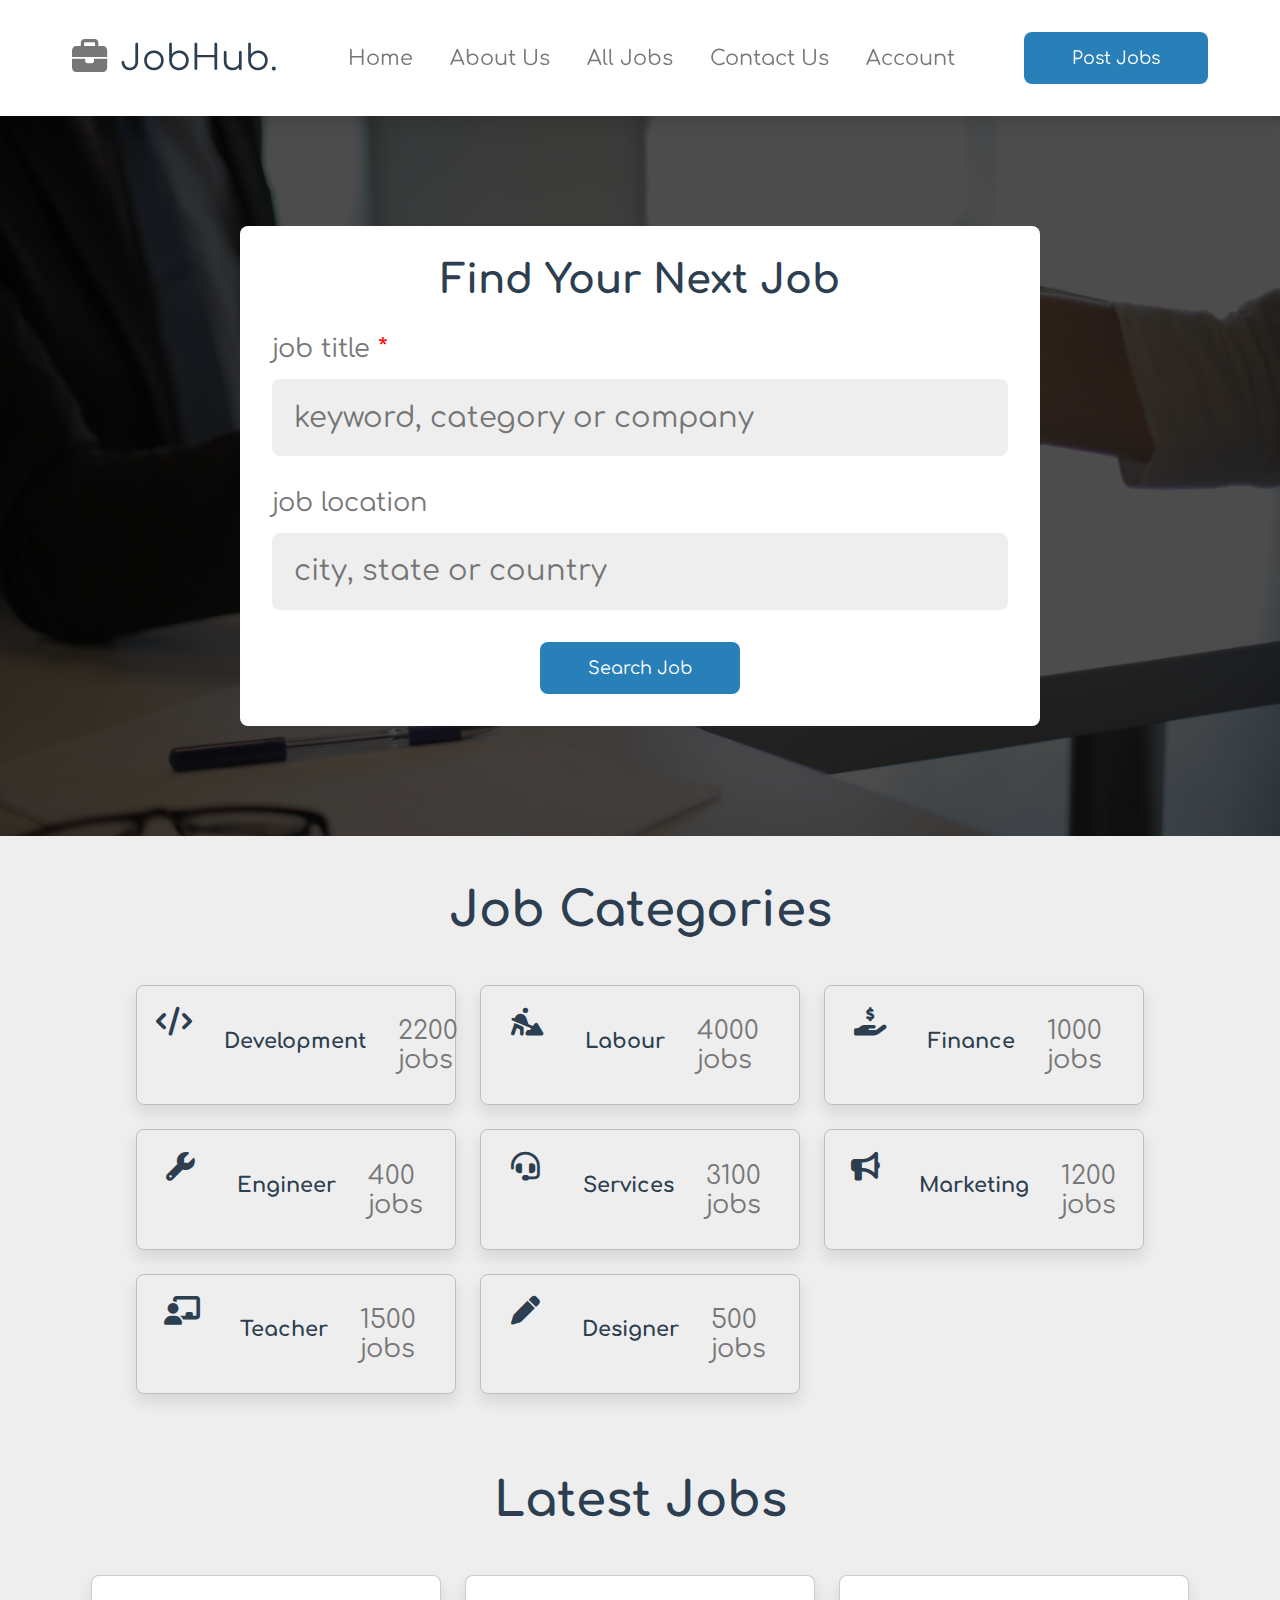
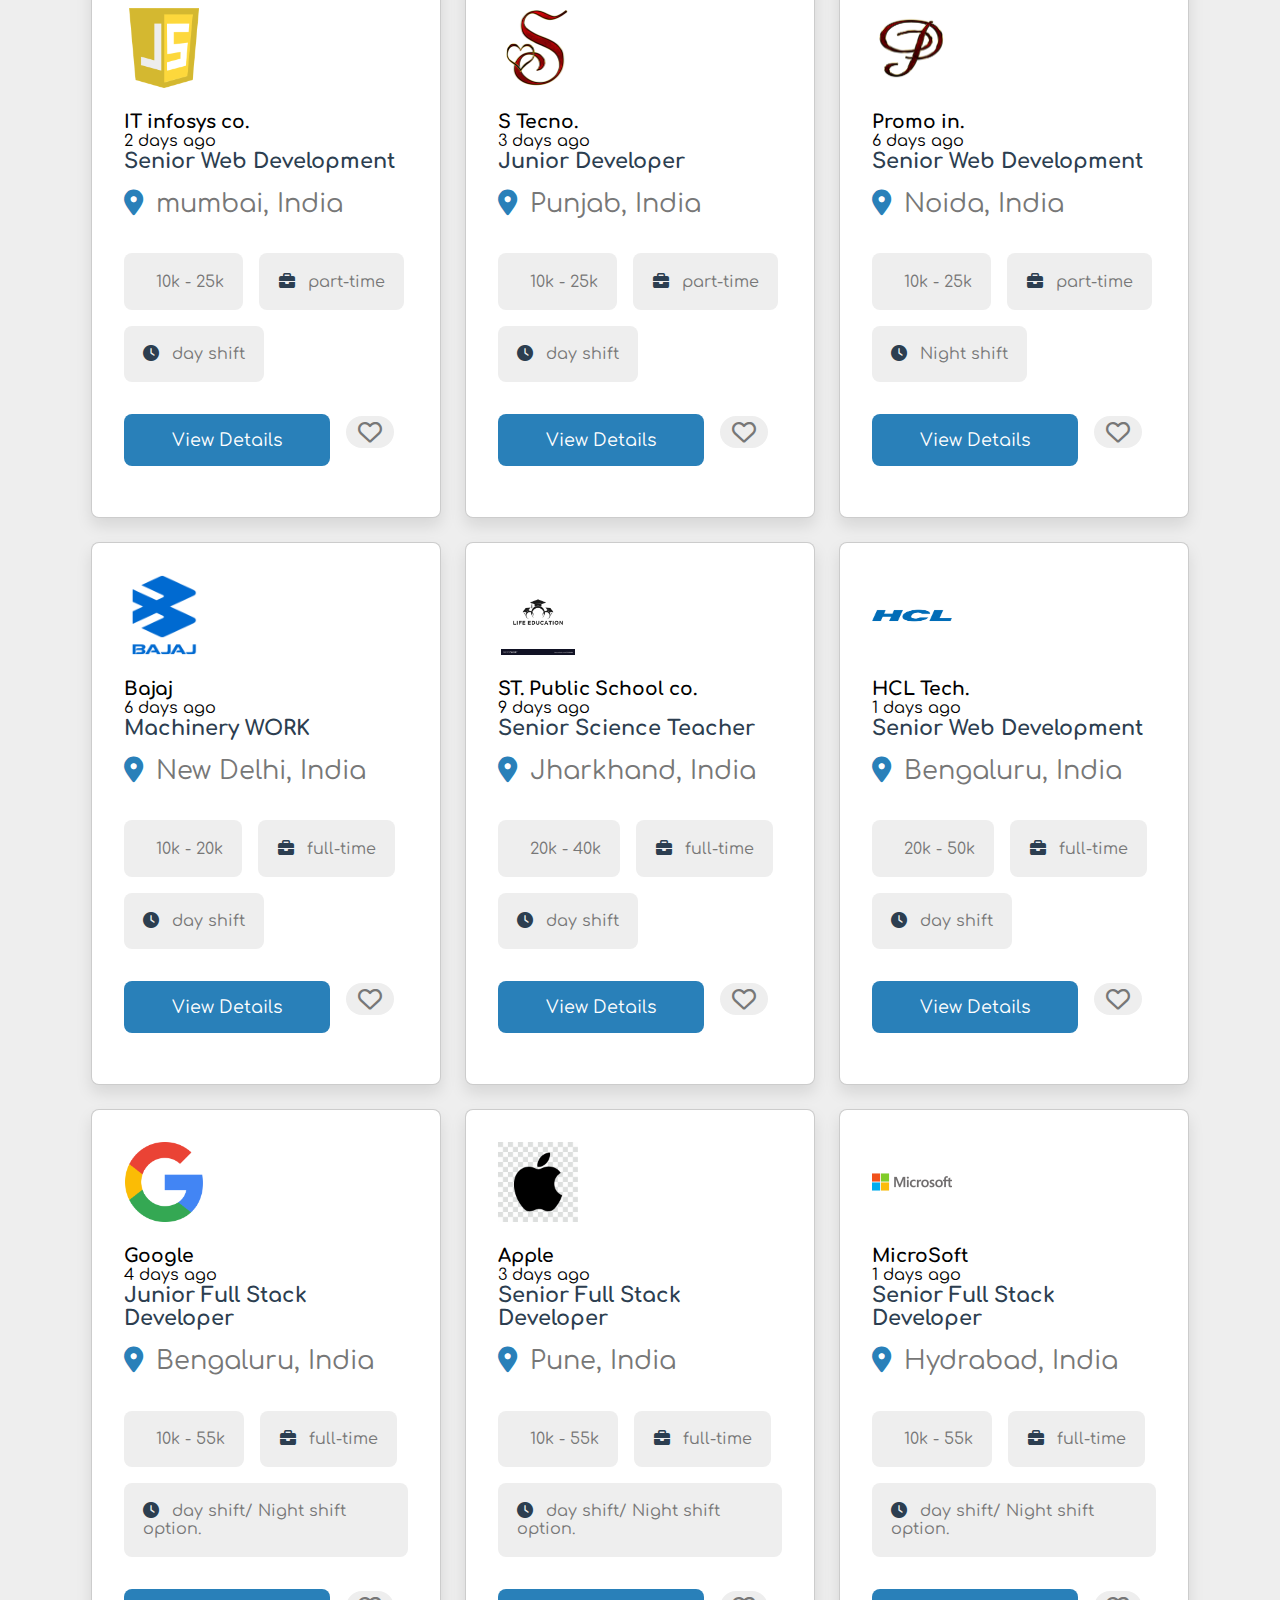
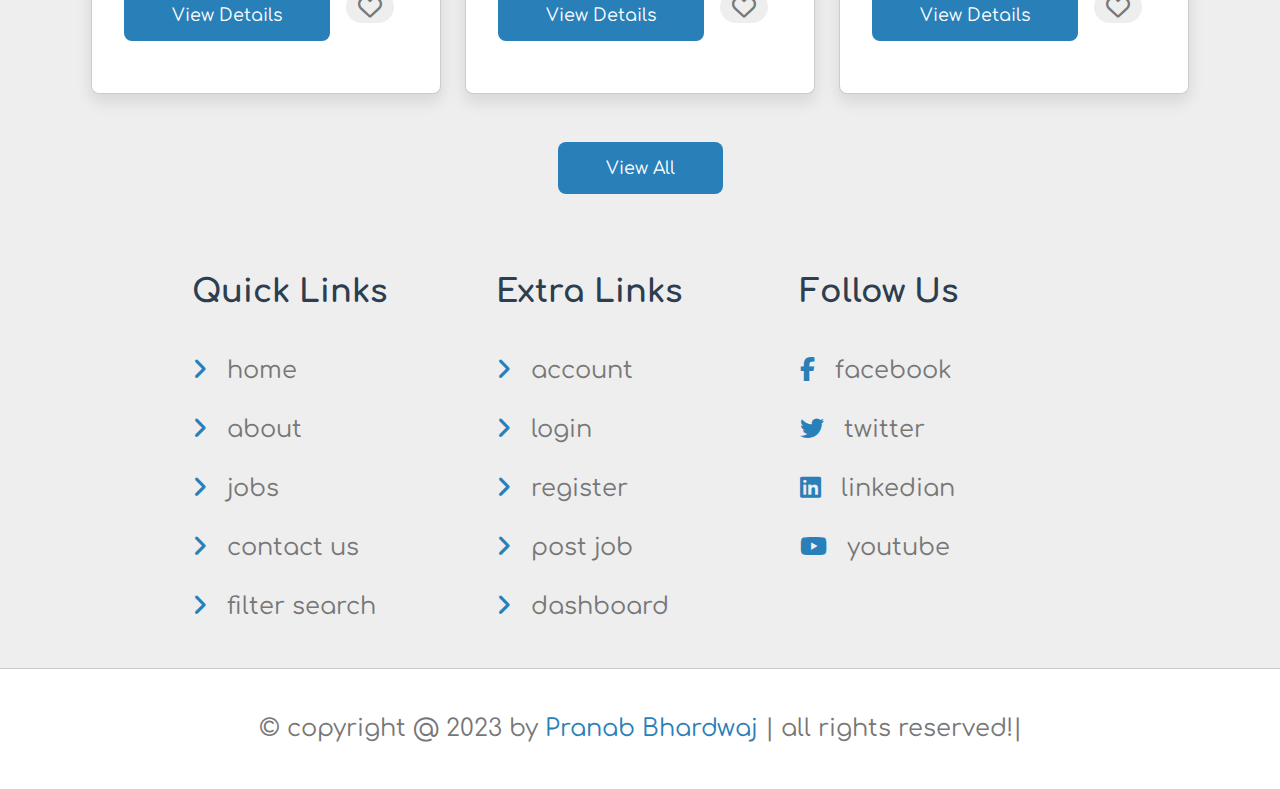
<file: Job/index.html>
<!DOCTYPE html>
<html lang="en">

<head>
    <meta charset="UTF-8">
    <meta name="viewport" content="width=device-width, initial-scale=1.0">
    <title>Home</title>

    <!-- custom css file link -->
    <link rel="stylesheet" href="style.css">


</head>

<body>

    <!-- header section starts -->

    <header class="header">

        <section class="flex">

            <div id="menu-btn" class="fas fa-bars-staggered"></div>

            <a href="#" class="logo"><i class="fas fa-briefcase"></i> JobHub.</a>

            <nav class="navbar">
                <a href="#home">home</a>
                <a href="about.html">about us</a>
                <a href="#job">all jobs</a>
                <a href="contact.html">contact us</a>
                <a href="#account">account</a>
            </nav>

            <a href="#" class="btn" style="margin-top: 0;">post jobs</a>

        </section>
    </header>

    <!-- header section ends -->

    <!-- home section starts -->

    <div class="home-container">

        <section class="home" id="home">

            <form action="" method="post">
                <h3>find your next job</h3>
                <p>job title <span>*</span></p>
                <input type="text" name="title" placeholder="keyword, category or company" required maxlength="20"
                    class="input">
                <p>job location</p>
                <input type="text" name="location" placeholder="city, state or country" required maxlength="50"
                    class="input">
                <input type="submit" value="search job" name="search job" class="btn">
            </form>

        </section>

    </div>

    <!-- home section ends -->

    <!-- category section starts -->

    <section class="category">

        <h1 class="heading">job categories</h1>

        <div class="box-container">

            <a href="#" class="box">
                <i class="fas fa-code"></i>

                <h3>development</h3>
                <span>2200 jobs</span>
            </a>

            <a href="#" class="box">
                <i class="fas fa-digging"></i>

                <h3>labour</h3>
                <span>4000 jobs</span>
            </a>

            <a href="#" class="box">
                <i class="fas fa-hand-holding-dollar"></i>

                <h3>finance</h3>
                <span>1000 jobs</span>
            </a>

            <a href="#" class="box">
                <i class="fas fa-wrench"></i>

                <h3>engineer</h3>
                <span>400 jobs</span>
            </a>

            <a href="#" class="box">
                <i class="fas fa-headset"></i>

                <h3>services</h3>
                <span>3100 jobs</span>
            </a>

            <a href="#" class="box">
                <i class="fas fa-bullhorn"></i>

                <h3>marketing</h3>
                <span>1200 jobs</span>
            </a>

            <a href="#" class="box">
                <i class="fas fa-chalkboard-user"></i>

                <h3>teacher</h3>
                <span>1500 jobs</span>
            </a>

            <a href="#" class="box">
                <i class="fas fa-pen"></i>

                <h3>designer</h3>
                <span>500 jobs</span>
            </a>
        </div>
    </section>

    <!-- category section ends -->

    <!-- job section starts -->

    <section class="jobs-container" id="job">

        <h1 class="heading">latest jobs</h1>

        <div class="box-container">

            <div class="box">
                <div class="company">
                    <img src="images/logo1.png"  alt="">
                </div>
                <h3>IT infosys co.</h3>
                <p>2 days ago</p>
                <h3 class="job-title">senior web development</h3>
                <p class="location"><i class="fas fa-map-marker-alt"></i> <span>mumbai, India</span></p>
                <div class="tags">
                    <p><i class="fas fa-indidan-rupee-sign"></i> <span>10k - 25k</span></p>
                    <p><i class="fas fa-briefcase"></i> <span>part-time</span></p>
                    <p><i class="fas fa-clock"></i> <span>day shift</span></p>

                    <div class="flex-btn">
                        <a href="view_job.html" class="btn">view details</a>
                        <button type="submit" class="far fa-heart" name="save"></button>
                    </div>
                </div>
            </div>


            <div class="box">
                <div class="company">
                    <img src="images/logo2.png"  alt="">
                </div>
                <h3>S Tecno.</h3>
                <p>3 days ago</p>
                <h3 class="job-title">junior developer</h3>
                <p class="location"><i class="fas fa-map-marker-alt"></i> <span>Punjab, India</span></p>
            
            <div class="tags">
                <p><i class="fas fa-indidan-rupee-sign"></i> <span>10k - 25k</span></p>
                <p><i class="fas fa-briefcase"></i> <span>part-time</span></p>
                <p><i class="fas fa-clock"></i> <span>day shift</span></p>

                <div class="flex-btn">
                    <a href="view_job.html" class="btn">view details</a>
                    <button type="submit" class="far fa-heart" name="save"></button>
                </div>
            </div>
        </div>

        <div class="box">
            <div class="company">
                <img src="images/3logo.png"  alt="">
            </div>
            <h3>Promo in.</h3>
        <p>6 days ago</p>
            <h3 class="job-title">senior web development</h3>
            <p class="location"><i class="fas fa-map-marker-alt"></i> <span>Noida, India</span></p>
            <div class="tags">
                <p><i class="fas fa-indidan-rupee-sign"></i> <span>10k - 25k</span></p>
                <p><i class="fas fa-briefcase"></i> <span>part-time</span></p>
                <p><i class="fas fa-clock"></i> <span>Night shift</span></p>

                <div class="flex-btn">
                    <a href="view_job.html" class="btn">view details</a>
                    <button type="submit" class="far fa-heart" name="save"></button>
                </div>
            </div>
        </div>

        <div class="box">
            <div class="company">
                <img src="images/logo 4.png"  alt="">
            </div>
            <h3>Bajaj</h3>
            <p>6 days ago</p>
            <h3 class="job-title">Machinery WORK</h3>
        <p class="location"><i class="fas fa-map-marker-alt"></i> <span>New Delhi, India</span></p>
        <div class="tags">
            <p><i class="fas fa-indidan-rupee-sign"></i> <span>10k - 20k</span></p>
            <p><i class="fas fa-briefcase"></i> <span>full-time</span></p>
            <p><i class="fas fa-clock"></i> <span>day shift</span></p>

            <div class="flex-btn">
                <a href="view_job.html" class="btn">view details</a>
                <button type="submit" class="far fa-heart" name="save"></button>
            </div>
        </div>
    </div>
        
        
            <div class="box">
                <div class="company">
                    <img src="images/logo5.jpg"  alt="">
                </div>
                <h3>ST. Public School co.</h3>
                <p>9 days ago</p>
                <h3 class="job-title">senior Science Teacher</h3>
                <p class="location"><i class="fas fa-map-marker-alt"></i> <span>Jharkhand, India</span></p>
                <div class="tags">
                    <p><i class="fas fa-indidan-rupee-sign"></i> <span>20k - 40k</span></p>
                    <p><i class="fas fa-briefcase"></i> <span>full-time</span></p>
                    <p><i class="fas fa-clock"></i> <span>day shift</span></p>
        
                    <div class="flex-btn">
                        <a href="view_job.html" class="btn">view details</a>
                        <button type="submit" class="far fa-heart" name="save"></button>
                    </div>
                </div>
        </div>
       
        <div class="box">
            <div class="company">
                <img src="images/logo6.png"  alt="">
            </div>
            <h3>HCL Tech.</h3>
            <p>1 days ago</p>
            <h3 class="job-title">senior web development</h3>
            <p class="location"><i class="fas fa-map-marker-alt"></i> <span>Bengaluru, India</span></p>
            <div class="tags">
                <p><i class="fas fa-indidan-rupee-sign"></i> <span>20k - 50k</span></p>
                <p><i class="fas fa-briefcase"></i> <span>full-time</span></p>
                <p><i class="fas fa-clock"></i> <span>day shift</span></p>

                <div class="flex-btn">
                    <a href="view_job.html" class="btn">view details</a>
                    <button type="submit" class="far fa-heart" name="save"></button>
                </div>
            </div>
        </div>

        <div class="box">
            <div class="company">
                <img src="images/logo10.webp" alt="">
            </div>
            <h3>Google</h3>
            <p>4 days ago</p>
            <h3 class="job-title">junior Full stack developer</h3>
            <p class="location"><i class="fas fa-map-marker-alt"></i> <span>Bengaluru, India</span></p>
            <div class="tags">
                <p><i class="fas fa-indidan-rupee-sign"></i> <span>10k - 55k</span></p>
                <p><i class="fas fa-briefcase"></i> <span>full-time</span></p>
                <p><i class="fas fa-clock"></i> <span>day shift/ Night shift option.</span></p>

                <div class="flex-btn">
                    <a href="view_job.html" class="btn">view details</a>
                    <button type="submit" class="far fa-heart" name="save"></button>
                </div>

        </div>

       
    </div>

    <div class="box">
        <div class="company">
            <img src="images/logo9.jpg" alt="">
        </div>
        <h3>Apple</h3>
        <p>3 days ago</p>
        <h3 class="job-title">senior Full stack developer</h3>
        <p class="location"><i class="fas fa-map-marker-alt"></i> <span>Pune, India</span></p>
        <div class="tags">
            <p><i class="fas fa-indidan-rupee-sign"></i> <span>10k - 55k</span></p>
            <p><i class="fas fa-briefcase"></i> <span>full-time</span></p>
            <p><i class="fas fa-clock"></i> <span>day shift/ Night shift option.</span></p>

            <div class="flex-btn">
                <a href="view_job.html" class="btn">view details</a>
                <button type="submit" class="far fa-heart" name="save"></button>
            </div>

    </div>

   
</div>

<div class="box">
    <div class="company">
        <img src="images/logo 8.png" alt="">
    </div>
    <h3>MicroSoft</h3>
    <p>1 days ago</p>
    <h3 class="job-title">senior Full stack developer</h3>
    <p class="location"><i class="fas fa-map-marker-alt"></i> <span>Hydrabad, India</span></p>
    <div class="tags">
        <p><i class="fas fa-indidan-rupee-sign"></i> <span>10k - 55k</span></p>
        <p><i class="fas fa-briefcase"></i> <span>full-time</span></p>
        <p><i class="fas fa-clock"></i> <span>day shift/ Night shift option.</span></p>

        <div class="flex-btn">
            <a href="view_job.html" class="btn">view details</a>
            <button type="submit" class="far fa-heart" name="save"></button>
        </div>

</div>


</div>
   
</div>
<div style="text-align: center; margin-top: 2rem;">
    <a href="jobs.html" class="btn">view all</a>
</div>
    </section>

    <!-- job section ends -->








    <!-- footer section starts -->

    <footer class="footer">

        <section class="grid">

            <div class="box">
                <h3>quick links</h3>
                <a href="home.html"><i class="fas fa-angle-right"></i> home</a>
                <a href="about.html"><i class="fas fa-angle-right"></i> about</a>
                <a href="jobs.html"><i class="fas fa-angle-right"></i> jobs</a>
                <a href="contact.html"><i class="fas fa-angle-right"></i> contact us</a>
                <a href="#"><i class="fas fa-angle-right"></i> filter search</a>
            </div>

            <div class="box">
                <h3>extra links</h3>
                <a href="#"><i class="fas fa-angle-right"></i> account</a>
                <a href="login.html"><i class="fas fa-angle-right"></i> login</a>
                <a href="register.html"><i class="fas fa-angle-right"></i> register</a>
                <a href="#"><i class="fas fa-angle-right"></i> post job</a>
                <a href="#"><i class="fas fa-angle-right"></i> dashboard</a>
            </div>

            <div class="box">
                <h3>follow us</h3>
                <a href="#"><i class="fab fa-facebook-f"></i> facebook</a>
                <a href="#"><i class="fab fa-twitter"></i> twitter</a>
                <a href="#"><i class="fab fa-linkedin"></i> linkedian</a>
                <a href="#"><i class="fab fa-youtube"></i> youtube</a>
            </div>

        </section>

        <div class="credit">&copy; copyright @ 2023 by <span>Pranab Bhardwaj</span> | all rights reserved!|</div>

    </footer>



    <!-- footer section ends -->




    <!-- custom js file link -->
    <script src="script.js"></script>



</body>

</html>
</file>
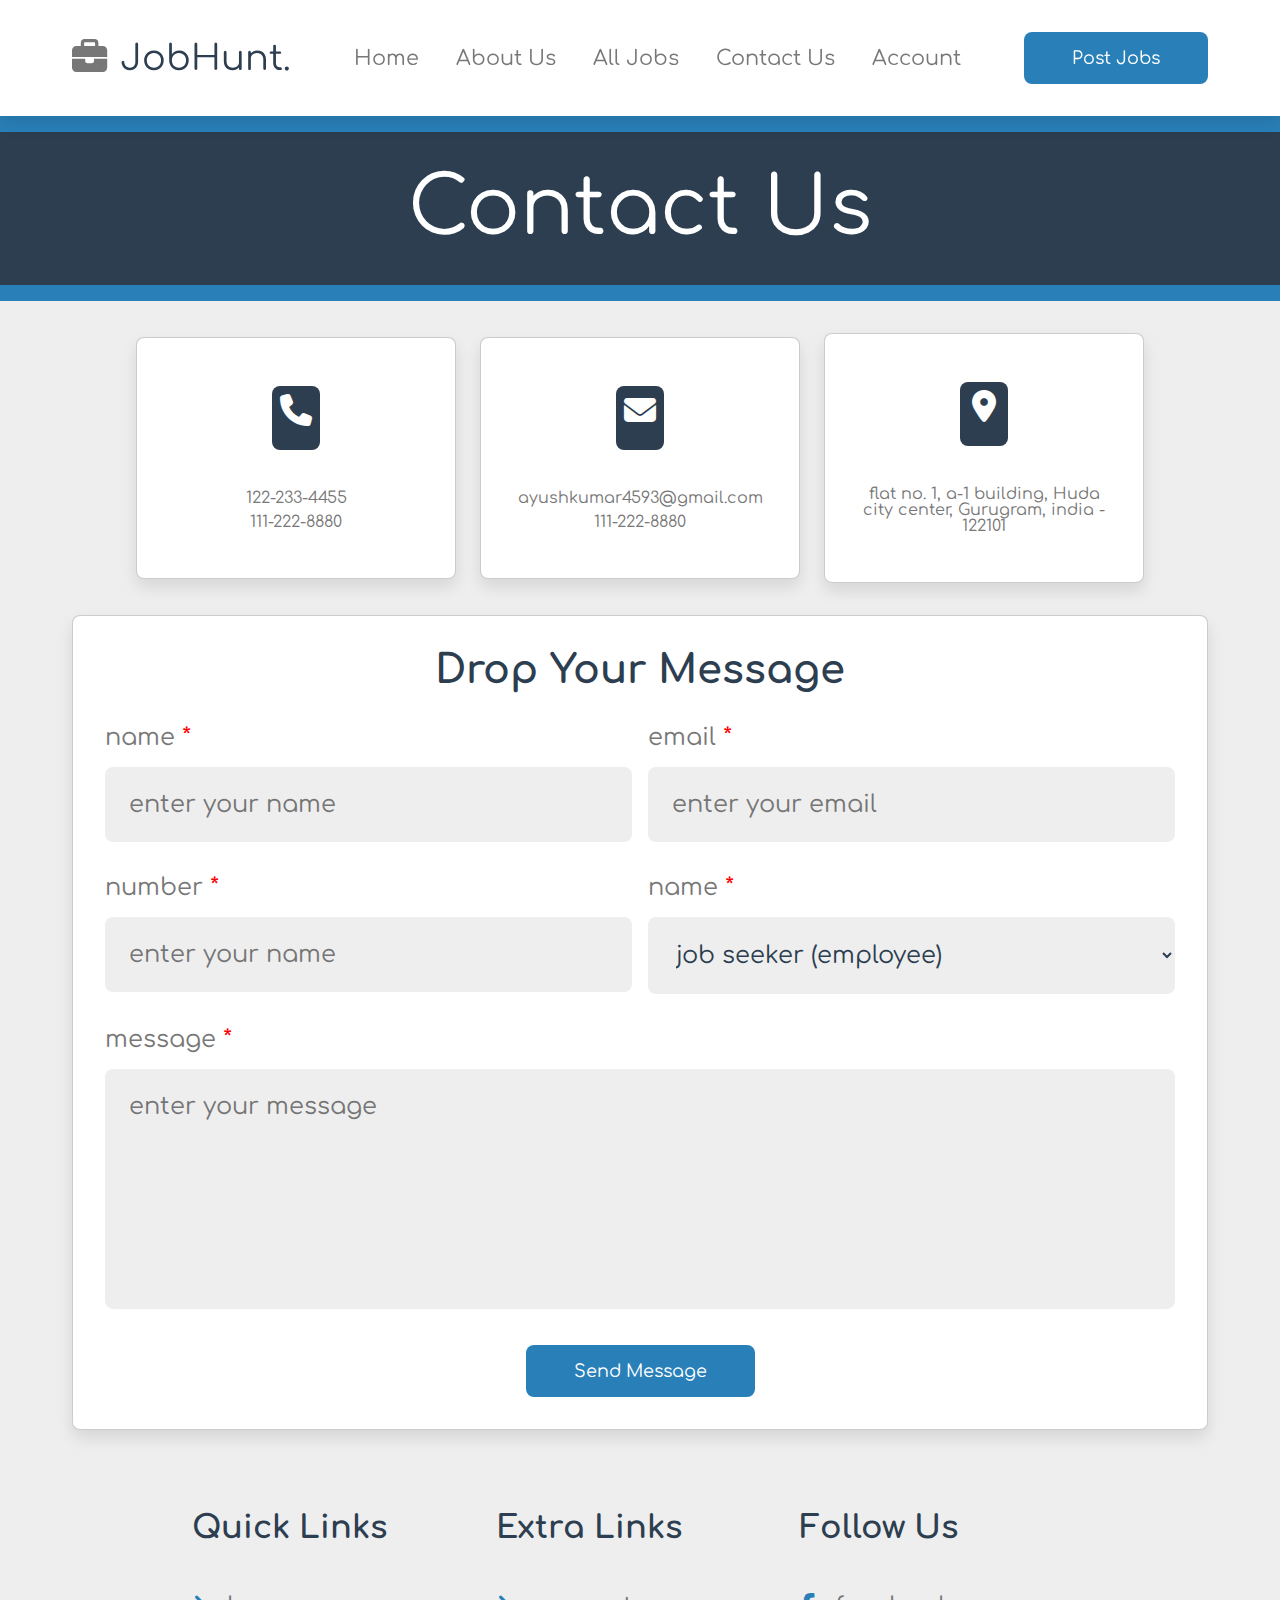
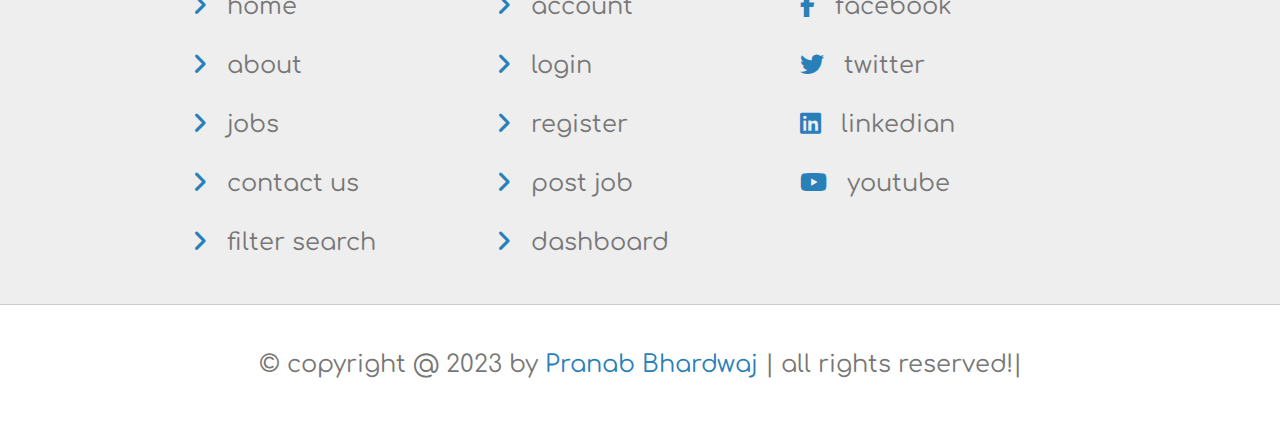
<file: Job/contact.html>
<!DOCTYPE html>
<html lang="en">

<head>
    <meta charset="UTF-8">
    <meta name="viewport" content="width=device-width, initial-scale=1.0">
    <title>Contact Us</title>

    <!-- custom css file link -->
    <link rel="stylesheet" href="style.css">


</head>

<body>

    <!-- header section starts -->

    <header class="header">

        <section class="flex">

            <div id="menu-btn" class="fas fa-bars-staggered"></div>

            <a href="" class="logo"><i class="fas fa-briefcase"></i> JobHunt.</a>

            <nav class="navbar">
                <a href="">home</a>
                <a href="">about us</a>
                <a href="">all jobs</a>
                <a href="">contact us</a>
                <a href="">account</a>
            </nav>

            <a href="#" class="btn" style="margin-top: 0;">post jobs</a>

        </section>
    </header>

    <!-- header section ends -->

    <!-- contact us section starts  -->

    <div class="section-title">contact us</div>

    <section class="contact">


        <div class="box-container">

            <div class="box">
                <i class="fas fa-phone"></i>
                <a href="tel:1222334455">122-233-4455</a>
                <a href="tel:1112228880">111-222-8880</a>
            </div>

            <div class="box">
                <i class="fas fa-envelope"></i>
                <a href="mail to:-ayushkumar4593@gmail.com">ayushkumar4593@gmail.com</a>
                <a href="mail to:- ayushkumar4593@gmail.com">111-222-8880</a>
            </div>

            <div class="box">
                <i class="fas fa-map-marker-alt"></i>
                <a href="#">flat no. 1, a-1 building, Huda city center, Gurugram, india - 122101</a>
            </div>


        </div>

        <form action=" method=" method=post">
            <h3>drop your message</h3>
            <div class="flex">
                <div class="box">
                    <p>name <span>*</span></p>
                    <input type="text" name="name" required maxlength="20" placeholder="enter your name" class="input">
                </div>

                <div class="box">
                    <p>email <span>*</span></p>
                    <input type="email" name="name" required maxlength="50" placeholder="enter your email"
                        class="input">
                </div>

                <div class="box">
                    <p>number <span>*</span></p>
                    <input type="number" name="number" required min="0" max="9999999999" maxlength="20"
                        placeholder="enter your name" class="input">
                </div>

                <div class="box">
                    <p>name <span>*</span></p>
                    <select name="role" required class="input">
                        <option value="employee">job seeker (employee)</option>
                        <option value="employee">job provider (employee)</option>
                    </select>
                </div>
            </div>
            <p>message <span>*</span></p>
            <textarea name="message" class="input" required maxlength="1000" placeholder="enter your message" cols="30" rows="10"></textarea>
            <input type="submit" value="send message" name="send" class="btn">
        </form>

    </section>
    <!-- contact us section ends  -->











    <!-- footer section starts -->

    <footer class="footer">

        <section class="grid">

            <div class="box">
                <h3>quick links</h3>
                <a href="home.html"><i class="fas fa-angle-right"></i> home</a>
                <a href="about.html"><i class="fas fa-angle-right"></i> about</a>
                <a href="jobs.html"><i class="fas fa-angle-right"></i> jobs</a>
                <a href="contact.html"><i class="fas fa-angle-right"></i> contact us</a>
                <a href="#"><i class="fas fa-angle-right"></i> filter search</a>
            </div>

            <div class="box">
                <h3>extra links</h3>
                <a href="#"><i class="fas fa-angle-right"></i> account</a>
                <a href="login.html"><i class="fas fa-angle-right"></i> login</a>
                <a href="register.html"><i class="fas fa-angle-right"></i> register</a>
                <a href="#"><i class="fas fa-angle-right"></i> post job</a>
                <a href="#"><i class="fas fa-angle-right"></i> dashboard</a>
            </div>

            <div class="box">
                <h3>follow us</h3>
                <a href="#"><i class="fab fa-facebook-f"></i> facebook</a>
                <a href="#"><i class="fab fa-twitter"></i> twitter</a>
                <a href="#"><i class="fab fa-linkedin"></i> linkedian</a>
                <a href="#"><i class="fab fa-youtube"></i> youtube</a>
            </div>

        </section>

        <div class="credit">&copy; copyright @ 2023 by <span>Pranab Bhardwaj</span> | all rights reserved!|</div>

    </footer>



    <!-- footer section ends -->




    <!-- custom js file link -->
    <script src="script.js"></script>



</body>

</html>
</file>
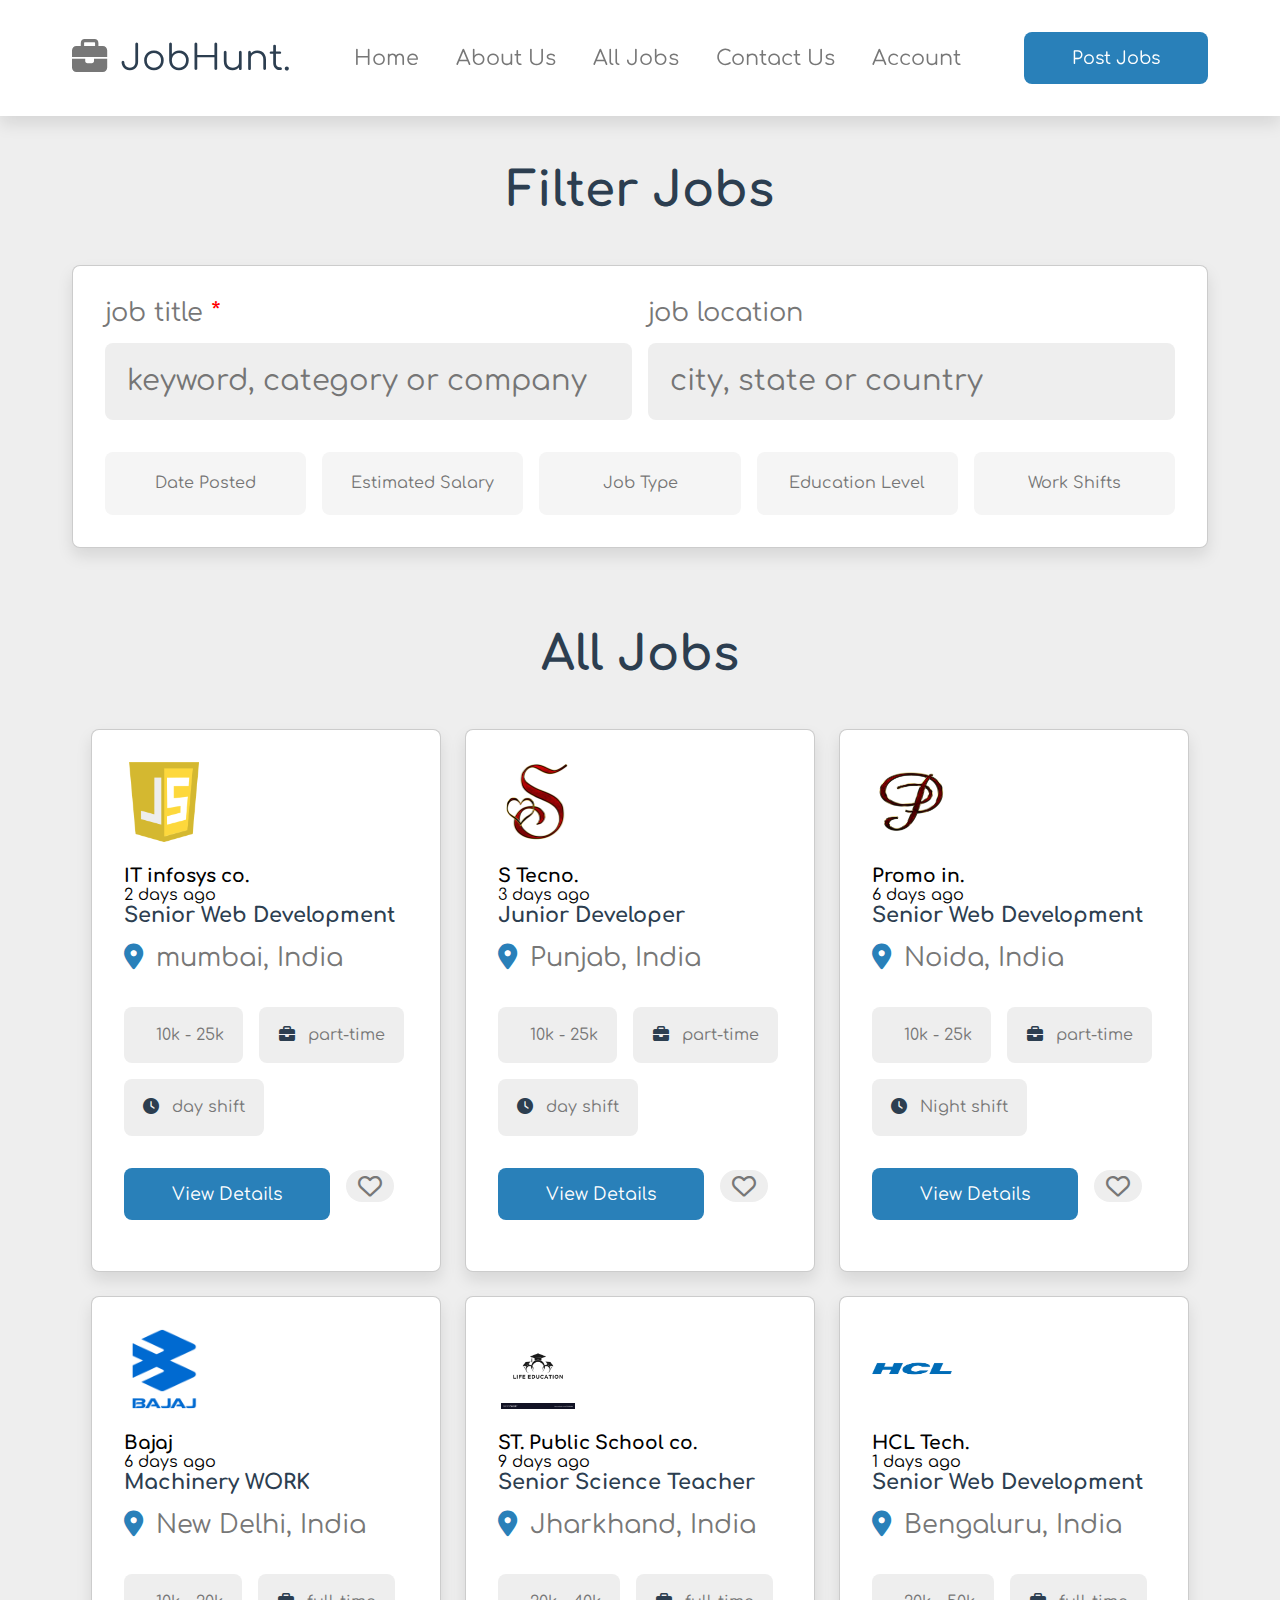
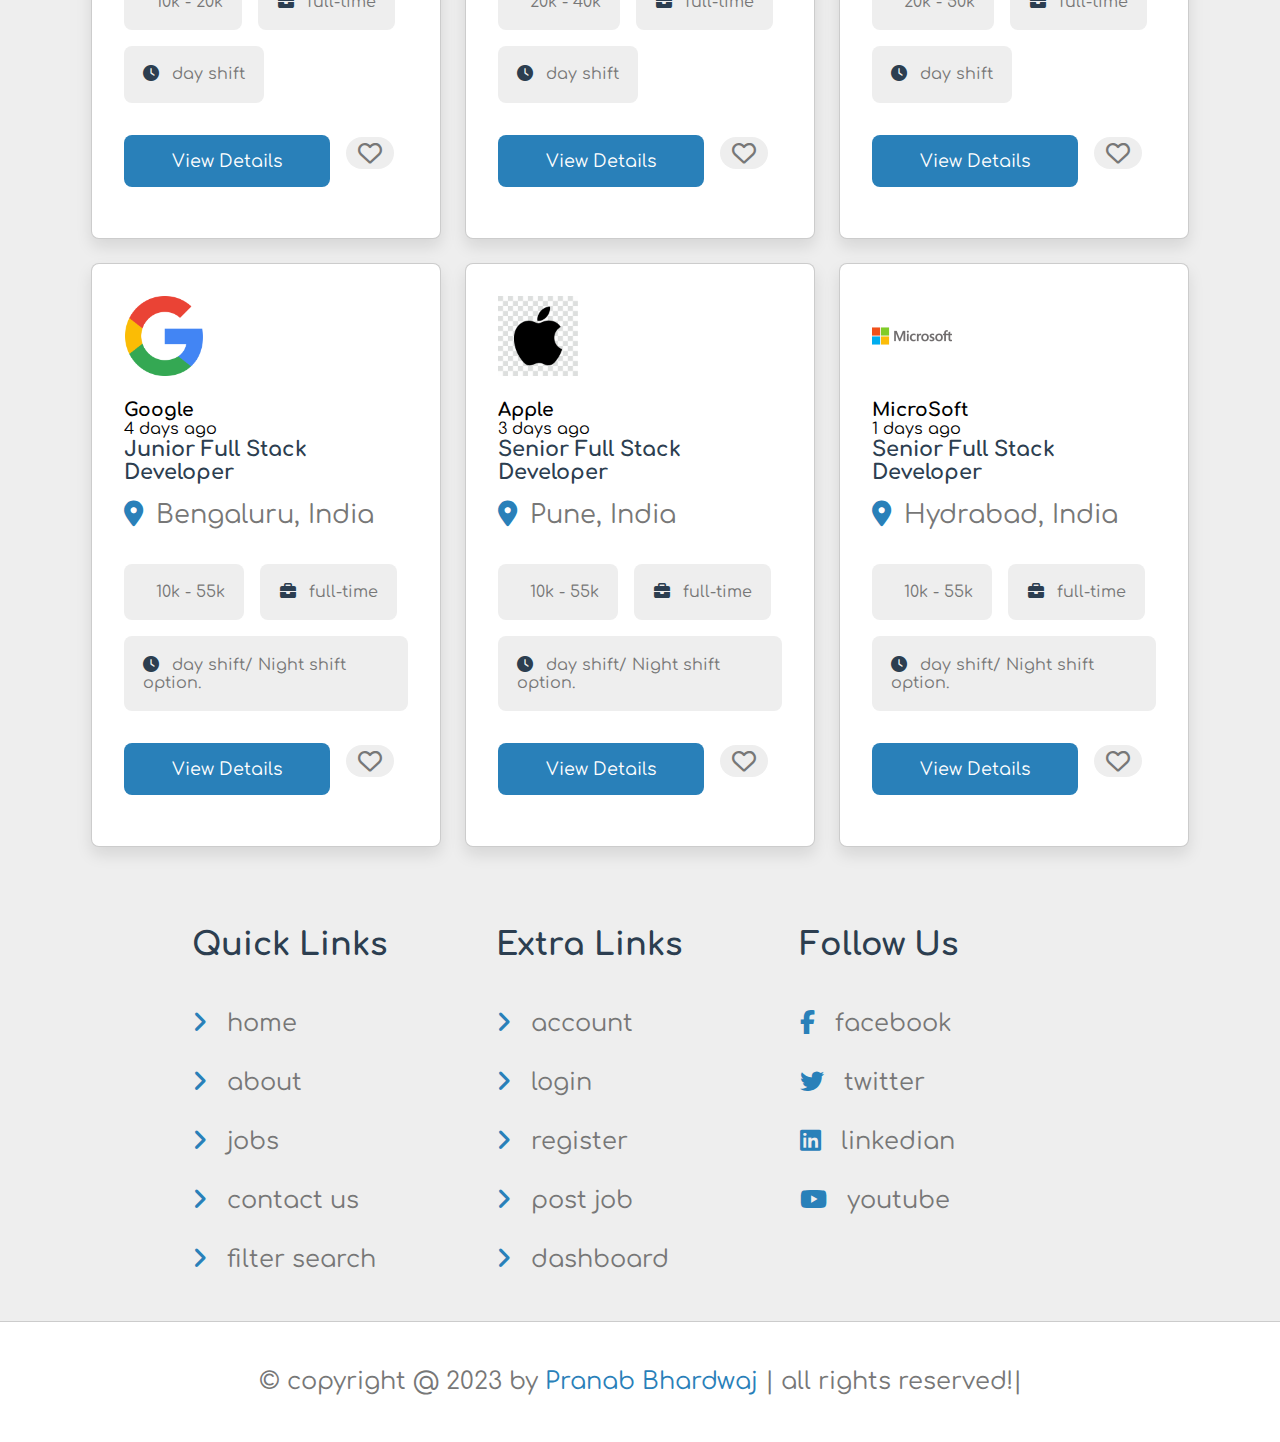
<file: Job/jobs.html>
<!DOCTYPE html>
<html lang="en">

<head>
    <meta charset="UTF-8">
    <meta name="viewport" content="width=device-width, initial-scale=1.0">
    <title>All Jobs</title>

    <!-- custom css file link -->
    <link rel="stylesheet" href="style.css">


</head>

<body>

    <!-- header section starts -->

    <header class="header">

        <section class="flex">

            <div id="menu-btn" class="fas fa-bars-staggered"></div>

            <a href="" class="logo"><i class="fas fa-briefcase"></i> JobHunt.</a>

            <nav class="navbar">
                <a href="">home</a>
                <a href="">about us</a>
                <a href="">all jobs</a>
                <a href="">contact us</a>
                <a href="">account</a>
            </nav>

            <a href="#" class="btn" style="margin-top: 0;">post jobs</a>

        </section>
    </header>

    <!-- header section ends -->

    <!-- job filter section stars -->

    <section class="job-filter">

        <h1 class="heading">filter jobs</h1>

        <form action="" method="post">
            <div class="flex">
                <div class="box">
                    <p>job title <span>*</span></p>
                    <input type="text" name="title" placeholder="keyword, category or company" required maxlength="20"
                        class="input">
                </div>
                <div class="box">
                    <p>job location</p>
                    <input type="text" name="location" placeholder="city, state or country" required maxlength="50"
                        class="input">
                </div>
            
            </div>
            <div class="dropdown-container">
                <div class="dropdown">
                    <input type="text" readonly placeholder="date posted" name="date" maxlength="20" class="output">
                    <div class="lists">
                        <p class="items">today</p>
                        <p class="items">3 days ago</p>
                        <p class="items">7 days ago</p>
                        <p class="items">10 days ago</p>
                        <p class="items">15 days ago</p>
                        <p class="items">30 days ago</p>

                    </div>
                </div>

                <div class="dropdown">
                    <input type="text" readonly placeholder="Estimated Salary" name="date" maxlength="20" class="output">
                    <div class="lists">
                        <p class="items">1k or less</p>
                        <p class="items">1k-5k</p>
                        <p class="items">10k-20k</p>
                        <p class="items">20k-30k</p>
                        <p class="items">40k-50k</p>
                        <p class="items">50k-1 lakh</p>
                        <p class="items">1 lakh-5 lakh</p>
                        <p class="items">5 lakh-10 lakh</p>
                        <p class="items">10 lakh-20 lakh</p>

                    </div>
                </div>

                <div class="dropdown">
                    <input type="text" readonly placeholder="Job Type" name="date" maxlength="20" class="output">
                    <div class="lists">
                        <p class="items">full-time</p>
                        <p class="items">part-time</p>
                        <p class="items">intership</p>
                        <p class="items">contact</p>
                        <p class="items">temperary</p>
                        <p class="items">fresher</p>

                    </div>
                </div>

                <div class="dropdown">
                    <input type="text" readonly placeholder="Education Level" name="date" maxlength="20" class="output">
                    <div class="lists">
                        <p class="items">10th pass</p>
                        <p class="items">12th pass</p>
                        <p class="items">bachlelor's degree</p>
                        <p class="items">master's degree</p>
                        <p class="items">diploma</p>
                        

                    </div>
                </div>

                <div class="dropdown">
                    <input type="text" readonly placeholder="Work Shifts" name="date" maxlength="20" class="output">
                    <div class="lists">
                        <p class="items">Day shift</p>
                        <p class="items">Night shift</p>
                        <p class="items">Flexible shift</p>
                        <p class="items">Fixed shift</p>

                    </div>
                </div>
            </div>
        </form>
    </section>

    <!-- job filter section ends -->

    <!-- all jobs section starts -->

    <section class="jobs-container">

        <h1 class="heading">all jobs</h1>

        <div class="box-container">

            <div class="box">
                <div class="company">
                    <img src="images/logo1.png" alt="">
                </div>
                <h3>IT infosys co.</h3>
                <p>2 days ago</p>
                <h3 class="job-title">senior web development</h3>
                <p class="location"><i class="fas fa-map-marker-alt"></i> <span>mumbai, India</span></p>
                <div class="tags">
                    <p><i class="fas fa-indidan-rupee-sign"></i> <span>10k - 25k</span></p>
                    <p><i class="fas fa-briefcase"></i> <span>part-time</span></p>
                    <p><i class="fas fa-clock"></i> <span>day shift</span></p>

                    <div class="flex-btn">
                        <a href="view_job.html" class="btn">view details</a>
                        <button type="submit" class="far fa-heart" name="save"></button>
                    </div>
                </div>
            </div>


            <div class="box">
                <div class="company">
                    <img src="images/logo2.png" alt="">
                </div>
                <h3>S Tecno.</h3>
                <p>3 days ago</p>
                <h3 class="job-title">junior developer</h3>
                <p class="location"><i class="fas fa-map-marker-alt"></i> <span>Punjab, India</span></p>

                <div class="tags">
                    <p><i class="fas fa-indidan-rupee-sign"></i> <span>10k - 25k</span></p>
                    <p><i class="fas fa-briefcase"></i> <span>part-time</span></p>
                    <p><i class="fas fa-clock"></i> <span>day shift</span></p>

                    <div class="flex-btn">
                        <a href="view_job.html" class="btn">view details</a>
                        <button type="submit" class="far fa-heart" name="save"></button>
                    </div>
                </div>
            </div>

            <div class="box">
                <div class="company">
                    <img src="images/3logo.png" alt="">
                </div>
                <h3>Promo in.</h3>
                <p>6 days ago</p>
                <h3 class="job-title">senior web development</h3>
                <p class="location"><i class="fas fa-map-marker-alt"></i> <span>Noida, India</span></p>
                <div class="tags">
                    <p><i class="fas fa-indidan-rupee-sign"></i> <span>10k - 25k</span></p>
                    <p><i class="fas fa-briefcase"></i> <span>part-time</span></p>
                    <p><i class="fas fa-clock"></i> <span>Night shift</span></p>

                    <div class="flex-btn">
                        <a href="view_job.html" class="btn">view details</a>
                        <button type="submit" class="far fa-heart" name="save"></button>
                    </div>
                </div>
            </div>

            <div class="box">
                <div class="company">
                    <img src="images/logo 4.png" alt="">
                </div>
                <h3>Bajaj</h3>
                <p>6 days ago</p>
                <h3 class="job-title">Machinery WORK</h3>
                <p class="location"><i class="fas fa-map-marker-alt"></i> <span>New Delhi, India</span></p>
                <div class="tags">
                    <p><i class="fas fa-indidan-rupee-sign"></i> <span>10k - 20k</span></p>
                    <p><i class="fas fa-briefcase"></i> <span>full-time</span></p>
                    <p><i class="fas fa-clock"></i> <span>day shift</span></p>

                    <div class="flex-btn">
                        <a href="view_job.html" class="btn">view details</a>
                        <button type="submit" class="far fa-heart" name="save"></button>
                    </div>
                </div>
            </div>


            <div class="box">
                <div class="company">
                    <img src="images/logo5.jpg" alt="">
                </div>
                <h3>ST. Public School co.</h3>
                <p>9 days ago</p>
                <h3 class="job-title">senior Science Teacher</h3>
                <p class="location"><i class="fas fa-map-marker-alt"></i> <span>Jharkhand, India</span></p>
                <div class="tags">
                    <p><i class="fas fa-indidan-rupee-sign"></i> <span>20k - 40k</span></p>
                    <p><i class="fas fa-briefcase"></i> <span>full-time</span></p>
                    <p><i class="fas fa-clock"></i> <span>day shift</span></p>

                    <div class="flex-btn">
                        <a href="view_job.html" class="btn">view details</a>
                        <button type="submit" class="far fa-heart" name="save"></button>
                    </div>
                </div>
            </div>

            <div class="box">
                <div class="company">
                    <img src="images/logo6.png" alt="">
                </div>
                <h3>HCL Tech.</h3>
                <p>1 days ago</p>
                <h3 class="job-title">senior web development</h3>
                <p class="location"><i class="fas fa-map-marker-alt"></i> <span>Bengaluru, India</span></p>
                <div class="tags">
                    <p><i class="fas fa-indidan-rupee-sign"></i> <span>20k - 50k</span></p>
                    <p><i class="fas fa-briefcase"></i> <span>full-time</span></p>
                    <p><i class="fas fa-clock"></i> <span>day shift</span></p>

                    <div class="flex-btn">
                        <a href="view_job.html" class="btn">view details</a>
                        <button type="submit" class="far fa-heart" name="save"></button>
                    </div>
                </div>
            </div>

            <div class="box">
                <div class="company">
                    <img src="images/logo10.webp" alt="">
                </div>
                <h3>Google</h3>
                <p>4 days ago</p>
                <h3 class="job-title">junior Full stack developer</h3>
                <p class="location"><i class="fas fa-map-marker-alt"></i> <span>Bengaluru, India</span></p>
                <div class="tags">
                    <p><i class="fas fa-indidan-rupee-sign"></i> <span>10k - 55k</span></p>
                    <p><i class="fas fa-briefcase"></i> <span>full-time</span></p>
                    <p><i class="fas fa-clock"></i> <span>day shift/ Night shift option.</span></p>

                    <div class="flex-btn">
                        <a href="view_job.html" class="btn">view details</a>
                        <button type="submit" class="far fa-heart" name="save"></button>
                    </div>

                </div>


            </div>

            <div class="box">
                <div class="company">
                    <img src="images/logo9.jpg" alt="">
                </div>
                <h3>Apple</h3>
                <p>3 days ago</p>
                <h3 class="job-title">senior Full stack developer</h3>
                <p class="location"><i class="fas fa-map-marker-alt"></i> <span>Pune, India</span></p>
                <div class="tags">
                    <p><i class="fas fa-indidan-rupee-sign"></i> <span>10k - 55k</span></p>
                    <p><i class="fas fa-briefcase"></i> <span>full-time</span></p>
                    <p><i class="fas fa-clock"></i> <span>day shift/ Night shift option.</span></p>

                    <div class="flex-btn">
                        <a href="view_job.html" class="btn">view details</a>
                        <button type="submit" class="far fa-heart" name="save"></button>
                    </div>

                </div>


            </div>

            <div class="box">
                <div class="company">
                    <img src="images/logo 8.png" alt="">
                </div>
                <h3>MicroSoft</h3>
                <p>1 days ago</p>
                <h3 class="job-title">senior Full stack developer</h3>
                <p class="location"><i class="fas fa-map-marker-alt"></i> <span>Hydrabad, India</span></p>
                <div class="tags">
                    <p><i class="fas fa-indidan-rupee-sign"></i> <span>10k - 55k</span></p>
                    <p><i class="fas fa-briefcase"></i> <span>full-time</span></p>
                    <p><i class="fas fa-clock"></i> <span>day shift/ Night shift option.</span></p>

                    <div class="flex-btn">
                        <a href="view_job.html" class="btn">view details</a>
                        <button type="submit" class="far fa-heart" name="save"></button>
                    </div>

                </div>


            </div>

        </div>

    </section>

    <!-- all job section ends -->









    <!-- footer section starts -->

    <footer class="footer">

        <section class="grid">

            <div class="box">
                <h3>quick links</h3>
                <a href="home.html"><i class="fas fa-angle-right"></i> home</a>
                <a href="about.html"><i class="fas fa-angle-right"></i> about</a>
                <a href="jobs.html"><i class="fas fa-angle-right"></i> jobs</a>
                <a href="contact.html"><i class="fas fa-angle-right"></i> contact us</a>
                <a href="#"><i class="fas fa-angle-right"></i> filter search</a>
            </div>

            <div class="box">
                <h3>extra links</h3>
                <a href="#"><i class="fas fa-angle-right"></i> account</a>
                <a href="login.html"><i class="fas fa-angle-right"></i> login</a>
                <a href="register.html"><i class="fas fa-angle-right"></i> register</a>
                <a href="#"><i class="fas fa-angle-right"></i> post job</a>
                <a href="#"><i class="fas fa-angle-right"></i> dashboard</a>
            </div>

            <div class="box">
                <h3>follow us</h3>
                <a href="#"><i class="fab fa-facebook-f"></i> facebook</a>
                <a href="#"><i class="fab fa-twitter"></i> twitter</a>
                <a href="#"><i class="fab fa-linkedin"></i> linkedian</a>
                <a href="#"><i class="fab fa-youtube"></i> youtube</a>
            </div>

        </section>

        <div class="credit">&copy; copyright @ 2023 by <span>Pranab Bhardwaj</span> | all rights reserved!|</div>

    </footer>



    <!-- footer section ends -->




    <!-- custom js file link -->
    <script src="script.js"></script>

    <script>
       let dropdown_item = document.querySelectorAll('.job-filter form . dropdown-container .dropdown .list .item');

       dropdown_item.forEach(items =>{
        items.onclick = () =>{
            items_parent = items.parentElement.parentElement;
            let output = items_parent.querySelector('.output');
            output.value = items.innerText;
        }
       })
    </script>


</body>

</html>
</file>
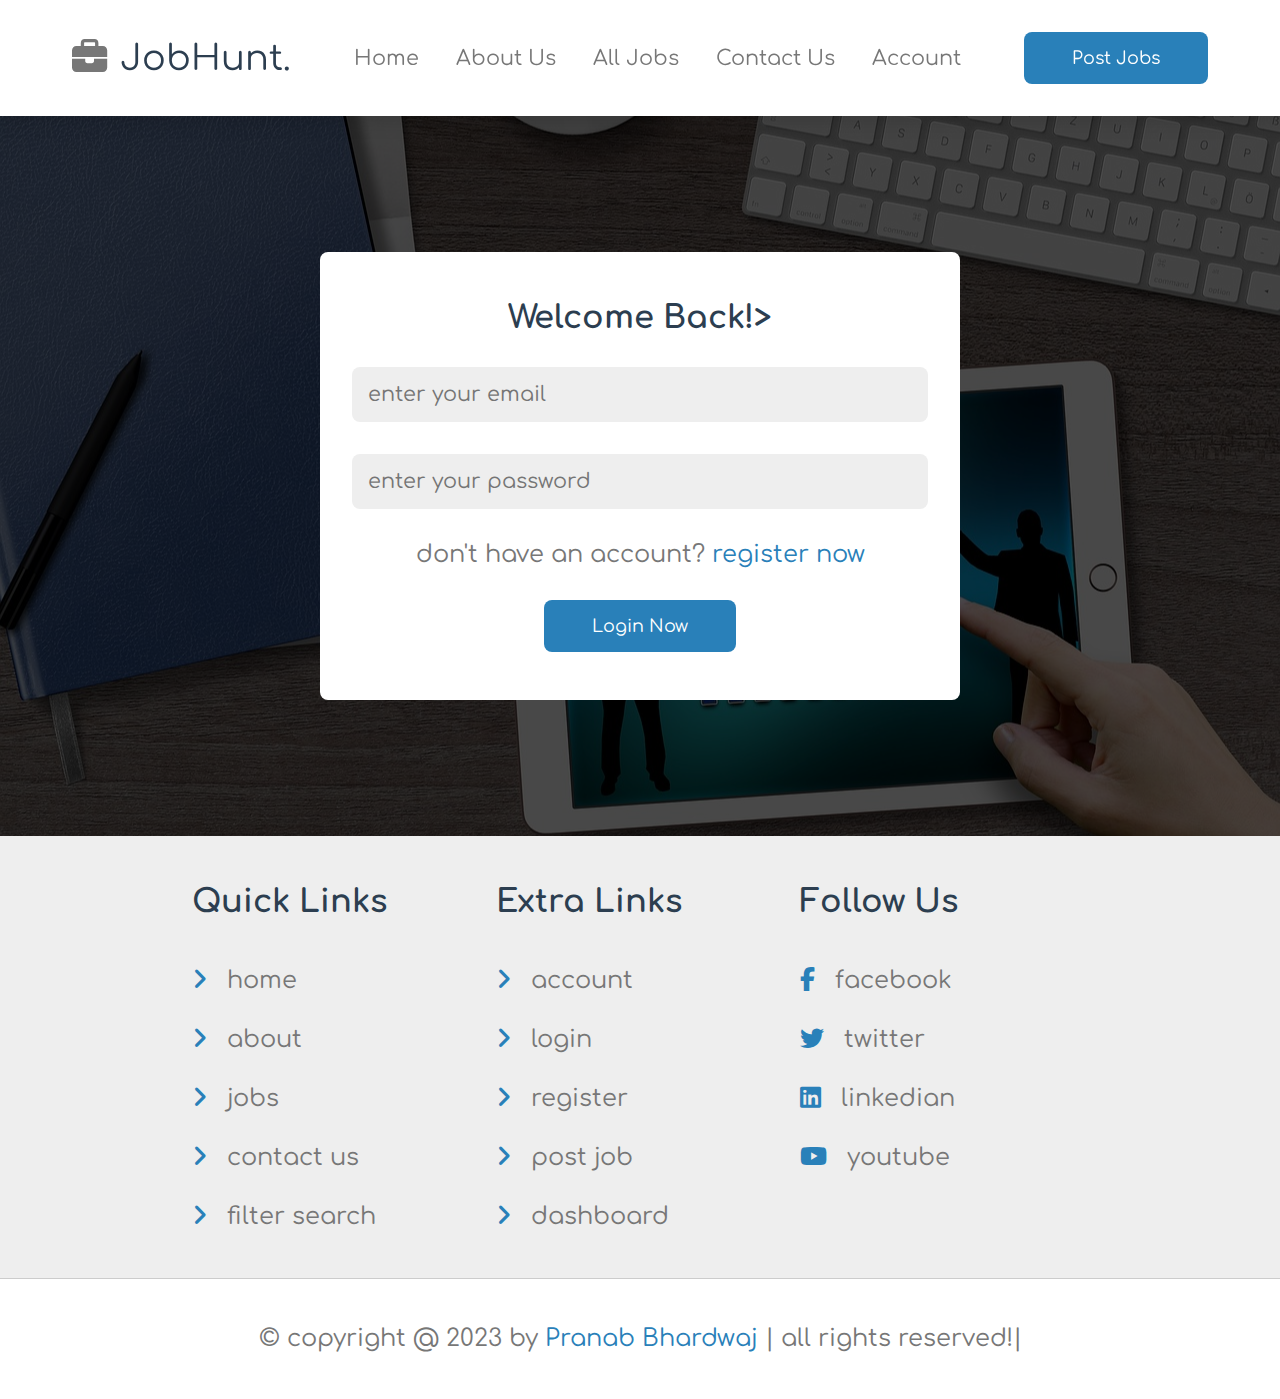
<file: Job/login.html>
<!DOCTYPE html>
<html lang="en">

<head>
    <meta charset="UTF-8">
    <meta name="viewport" content="width=device-width, initial-scale=1.0">
    <title>Login</title>

    <!-- custom css file link -->
    <link rel="stylesheet" href="style.css">


</head>

<body>

    <!-- header section starts -->

    <header class="header">

        <section class="flex">

            <div id="menu-btn" class="fas fa-bars-staggered"></div>

            <a href="" class="logo"><i class="fas fa-briefcase"></i> JobHunt.</a>

            <nav class="navbar">
                <a href="">home</a>
                <a href="">about us</a>
                <a href="">all jobs</a>
                <a href="">contact us</a>
                <a href="">account</a>
            </nav>

            <a href="#" class="btn" style="margin-top: 0;">post jobs</a>

        </section>
    </header>

    <!-- header section ends -->

    <!-- account section starts  -->

    <div class="account-form-container">

        <section class="account-form">

            <form action=" method" post>
                <h3>welcome back!></h3>
                <input type="email" required name="email" maxlength="50" placeholder="enter your email" class="input">
                <input type="password" required name="pass" maxlength="20" placeholder="enter your password" class="input">
                <p>don't have an account? <a href="register.html">register now</a></p>
                <input type="submit" value="login now" name="submit" class="btn">
            </form>
        </section>
    </div>

    <!-- account section ends   -->











    <!-- footer section starts -->

    <footer class="footer">

        <section class="grid">

            <div class="box">
                <h3>quick links</h3>
                <a href="home.html"><i class="fas fa-angle-right"></i> home</a>
                <a href="about.html"><i class="fas fa-angle-right"></i> about</a>
                <a href="jobs.html"><i class="fas fa-angle-right"></i> jobs</a>
                <a href="contact.html"><i class="fas fa-angle-right"></i> contact us</a>
                <a href="#"><i class="fas fa-angle-right"></i> filter search</a>
            </div>

            <div class="box">
                <h3>extra links</h3>
                <a href="#"><i class="fas fa-angle-right"></i> account</a>
                <a href="login.html"><i class="fas fa-angle-right"></i> login</a>
                <a href="register.html"><i class="fas fa-angle-right"></i> register</a>
                <a href="#"><i class="fas fa-angle-right"></i> post job</a>
                <a href="#"><i class="fas fa-angle-right"></i> dashboard</a>
            </div>

            <div class="box">
                <h3>follow us</h3>
                <a href="#"><i class="fab fa-facebook-f"></i> facebook</a>
                <a href="#"><i class="fab fa-twitter"></i> twitter</a>
                <a href="#"><i class="fab fa-linkedin"></i> linkedian</a>
                <a href="#"><i class="fab fa-youtube"></i> youtube</a>
            </div>

        </section>

        <div class="credit">&copy; copyright @ 2023 by <span>Pranab Bhardwaj</span> | all rights reserved!|</div>

    </footer>



    <!-- footer section ends -->




    <!-- custom js file link -->
    <script src="script.js"></script>



</body>

</html>
</file>
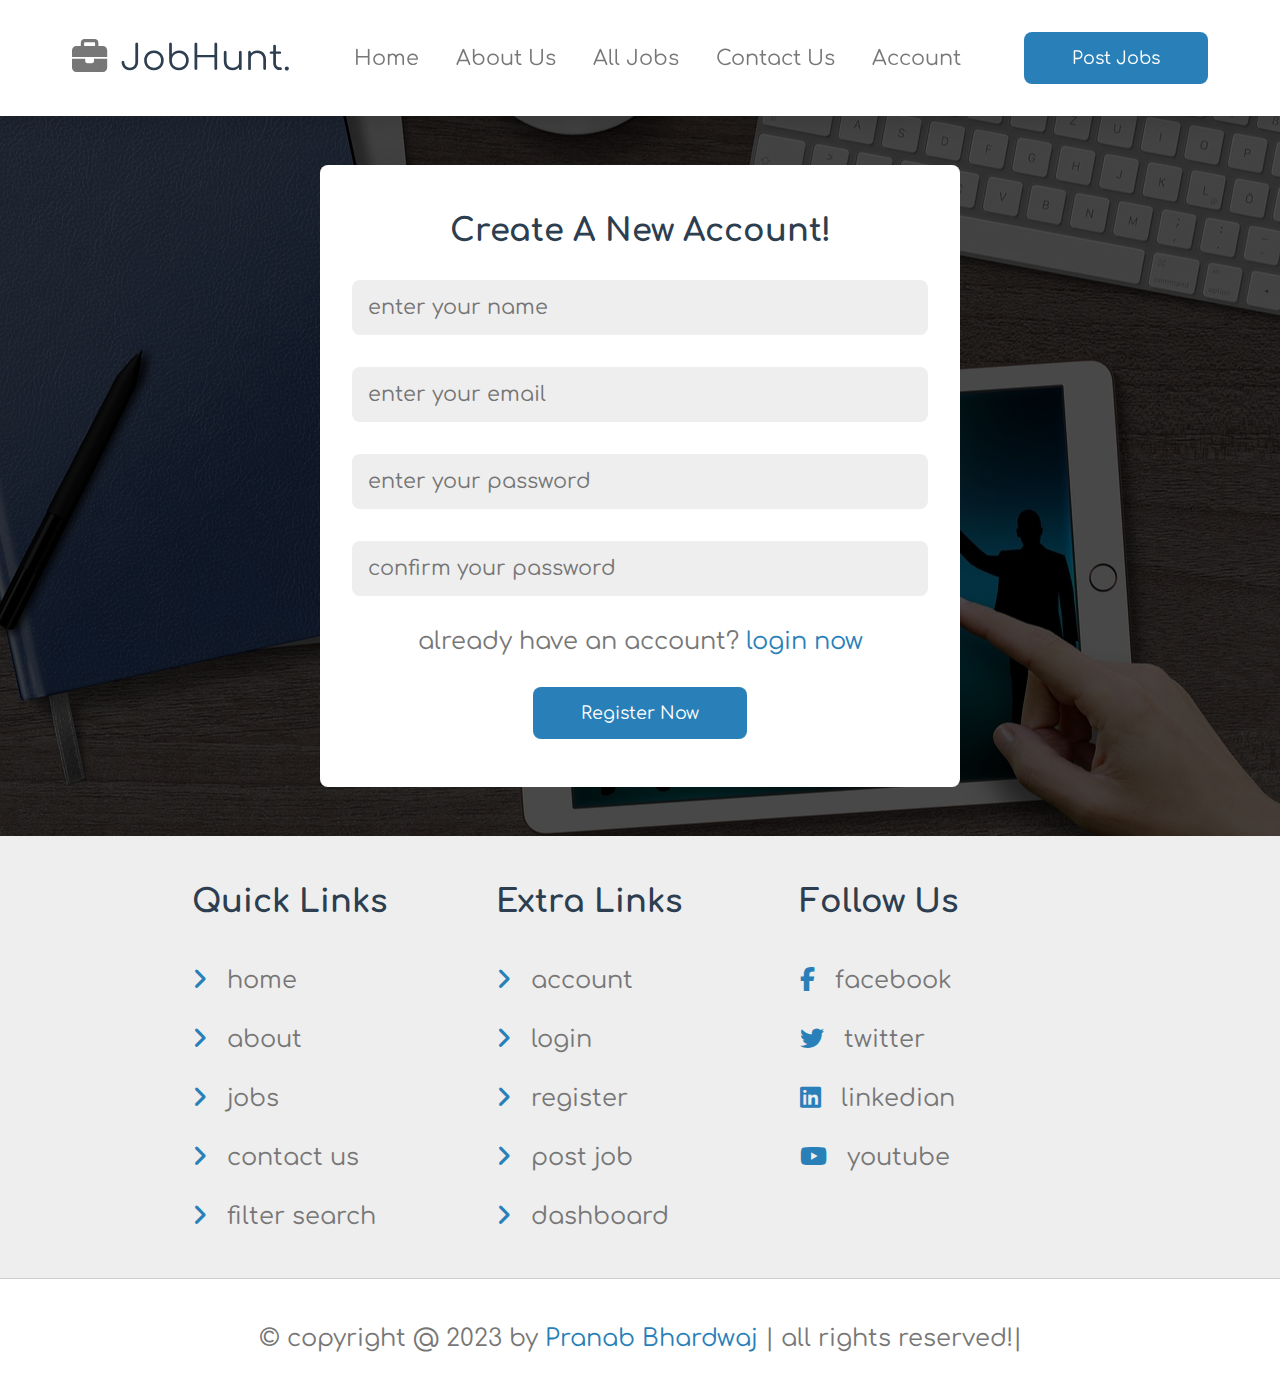
<file: Job/register.html>
<!DOCTYPE html>
<html lang="en">

<head>
    <meta charset="UTF-8">
    <meta name="viewport" content="width=device-width, initial-scale=1.0">
    <title>Register</title>

    <!-- custom css file link -->
    <link rel="stylesheet" href="style.css">


</head>

<body>

    <!-- header section starts -->

    <header class="header">

        <section class="flex">

            <div id="menu-btn" class="fas fa-bars-staggered"></div>

            <a href="" class="logo"><i class="fas fa-briefcase"></i> JobHunt.</a>

            <nav class="navbar">
                <a href="">home</a>
                <a href="">about us</a>
                <a href="">all jobs</a>
                <a href="">contact us</a>
                <a href="">account</a>
            </nav>

            <a href="#" class="btn" style="margin-top: 0;">post jobs</a>

        </section>
    </header>

    <!-- header section ends -->

    <!-- account section starts  -->

    <div class="account-form-container">

        <section class="account-form">

            <form action=" method" post>
                <h3>Create a new account!</h3>
                <input type="text" required name="name" maxlength="50" placeholder="enter your name" class="input">
                <input type="email" required name="email" maxlength="50" placeholder="enter your email" class="input">
                <input type="password" required name="pass" maxlength="20" placeholder="enter your password" class="input">
                <input type="password" required name="c_pass" maxlength="20" placeholder="confirm your password" class="input">
                <p>already have an account? <a href="login.html">login now</a></p>
                <input type="submit" value="register now" name="submit" class="btn">
            </form>
        </section>
    </div>

    <!-- account section ends   -->











    <!-- footer section starts -->

    <footer class="footer">

        <section class="grid">

            <div class="box">
                <h3>quick links</h3>
                <a href="home.html"><i class="fas fa-angle-right"></i> home</a>
                <a href="about.html"><i class="fas fa-angle-right"></i> about</a>
                <a href="jobs.html"><i class="fas fa-angle-right"></i> jobs</a>
                <a href="contact.html"><i class="fas fa-angle-right"></i> contact us</a>
                <a href="#"><i class="fas fa-angle-right"></i> filter search</a>
            </div>

            <div class="box">
                <h3>extra links</h3>
                <a href="#"><i class="fas fa-angle-right"></i> account</a>
                    <a href="login.html"><i class="fas fa-angle-right"></i> login</a>
                        <a href="register.html"><i class="fas fa-angle-right"></i> register</a>
                            <a href="#"><i class="fas fa-angle-right"></i> post job</a>
                                <a href="#"><i class="fas fa-angle-right"></i> dashboard</a>
            </div>

            <div class="box">
                <h3>follow us</h3>
                <a href="#"><i class="fab fa-facebook-f"></i> facebook</a>
                <a href="#"><i class="fab fa-twitter"></i> twitter</a>
                <a href="#"><i class="fab fa-linkedin"></i> linkedian</a>
                <a href="#"><i class="fab fa-youtube"></i> youtube</a>
            </div>

        </section>

        <div class="credit">&copy; copyright @ 2023 by <span>Pranab Bhardwaj</span> | all rights reserved!|</div>

    </footer>



    <!-- footer section ends -->




    <!-- custom js file link -->
    <script src="script.js"></script>



</body>

</html>
</file>
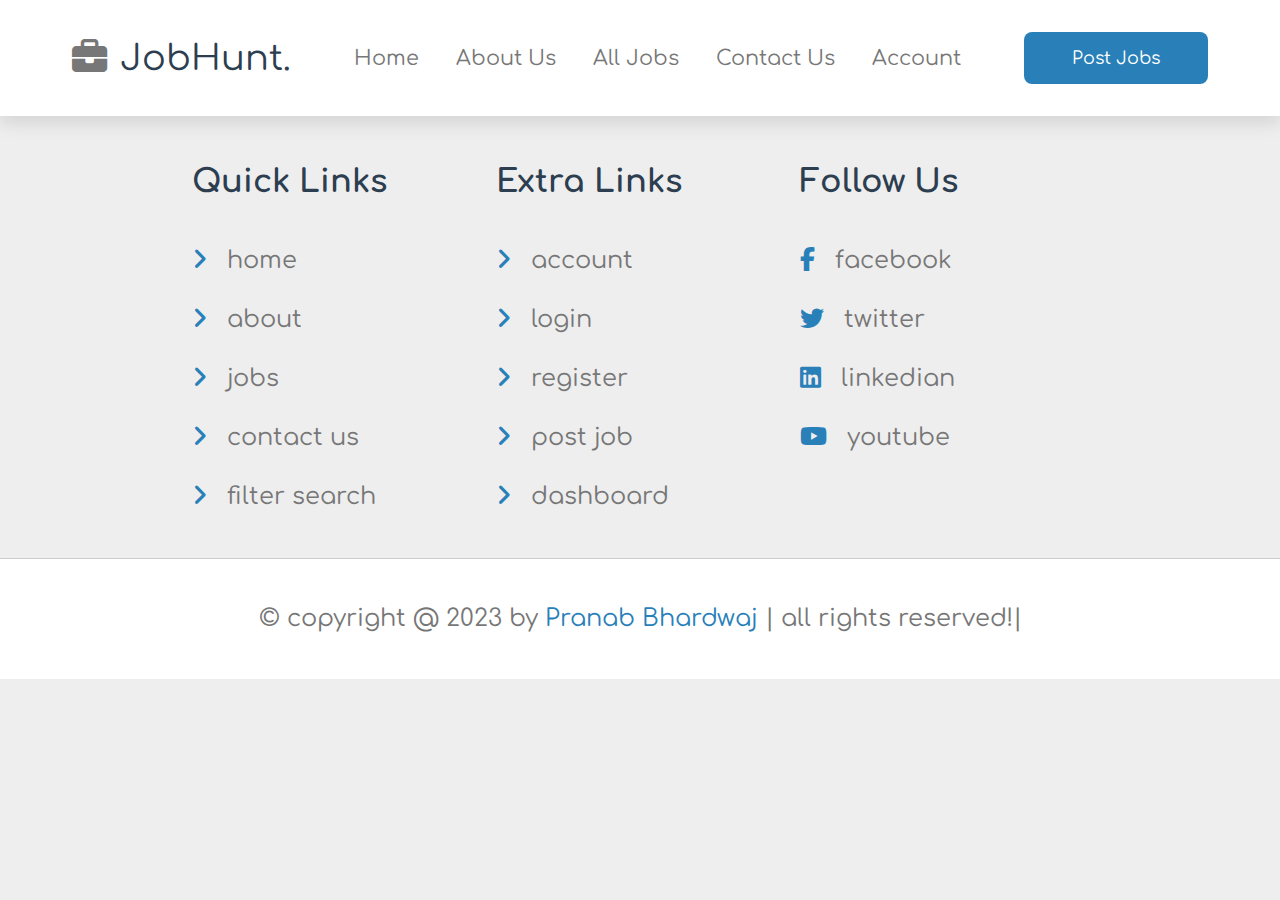
<file: Job/view_company.html>
<!DOCTYPE html>
<html lang="en">

<head>
    <meta charset="UTF-8">
    <meta name="viewport" content="width=device-width, initial-scale=1.0">
    <title>View Company</title>

    <!-- custom css file link -->
    <link rel="stylesheet" href="style.css">


</head>

<body>

    <!-- header section starts -->

    <header class="header">

        <section class="flex">

            <div id="menu-btn" class="fas fa-bars-staggered"></div>

            <a href="" class="logo"><i class="fas fa-briefcase"></i> JobHunt.</a>

            <nav class="navbar">
                <a href="">home</a>
                <a href="">about us</a>
                <a href="">all jobs</a>
                <a href="">contact us</a>
                <a href="">account</a>
            </nav>

            <a href="#" class="btn" style="margin-top: 0;">post jobs</a>

        </section>
    </header>

    <!-- header section ends -->













    <!-- footer section starts -->

    <footer class="footer">

        <section class="grid">

            <div class="box">
                <h3>quick links</h3>
                <a href="home.html"><i class="fas fa-angle-right"></i> home</a>
                <a href="about.html"><i class="fas fa-angle-right"></i> about</a>
                <a href="jobs.html"><i class="fas fa-angle-right"></i> jobs</a>
                <a href="contact.html"><i class="fas fa-angle-right"></i> contact us</a>
                <a href="#"><i class="fas fa-angle-right"></i> filter search</a>
            </div>

            <div class="box">
                <h3>extra links</h3>
                <a href="#"><i class="fas fa-angle-right"></i> account</a>
                    <a href="login.html"><i class="fas fa-angle-right"></i> login</a>
                        <a href="register.html"><i class="fas fa-angle-right"></i> register</a>
                            <a href="#"><i class="fas fa-angle-right"></i> post job</a>
                                <a href="#"><i class="fas fa-angle-right"></i> dashboard</a>
            </div>

            <div class="box">
                <h3>follow us</h3>
                <a href="#"><i class="fab fa-facebook-f"></i> facebook</a>
                <a href="#"><i class="fab fa-twitter"></i> twitter</a>
                <a href="#"><i class="fab fa-linkedin"></i> linkedian</a>
                <a href="#"><i class="fab fa-youtube"></i> youtube</a>
            </div>

        </section>

        <div class="credit">&copy; copyright @ 2023 by <span>Pranab Bhardwaj</span> | all rights reserved!|</div>

    </footer>



    <!-- footer section ends -->




    <!-- custom js file link -->
    <script src="script.js"></script>



</body>

</html>
</file>
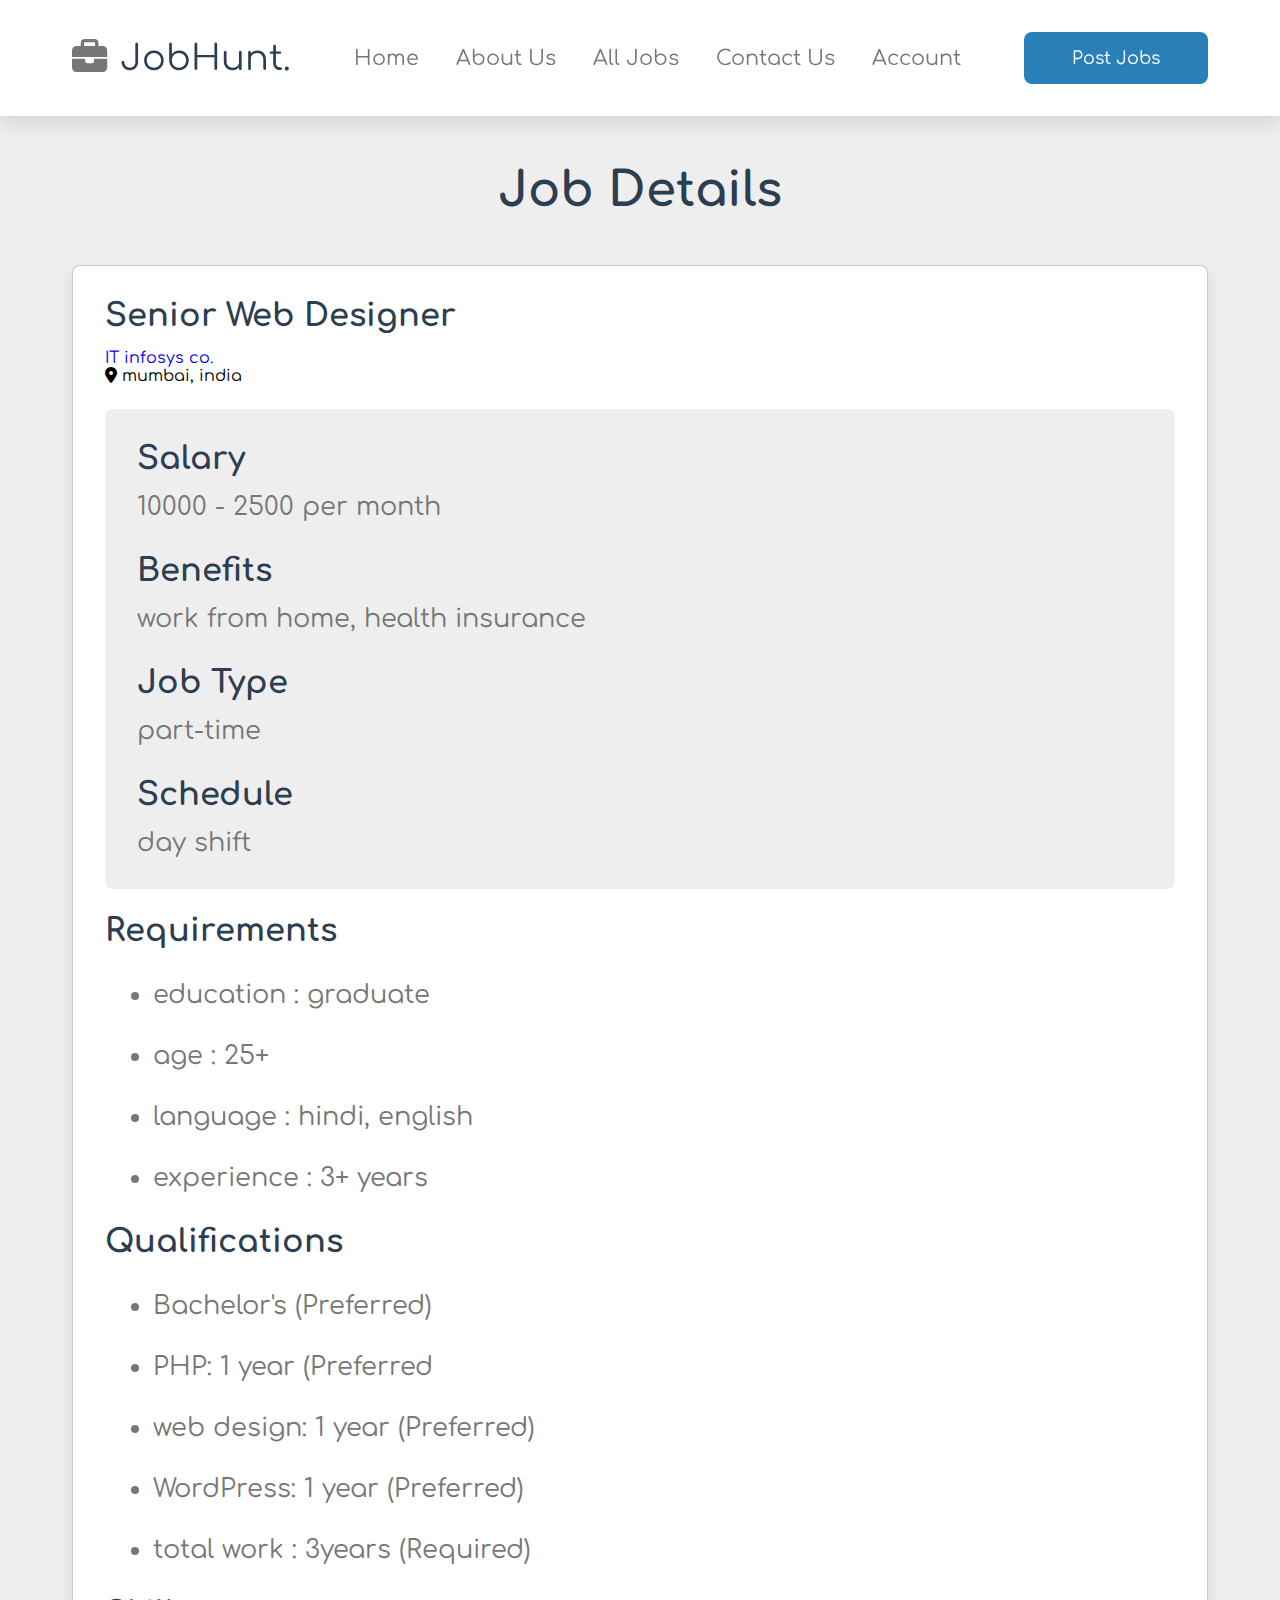
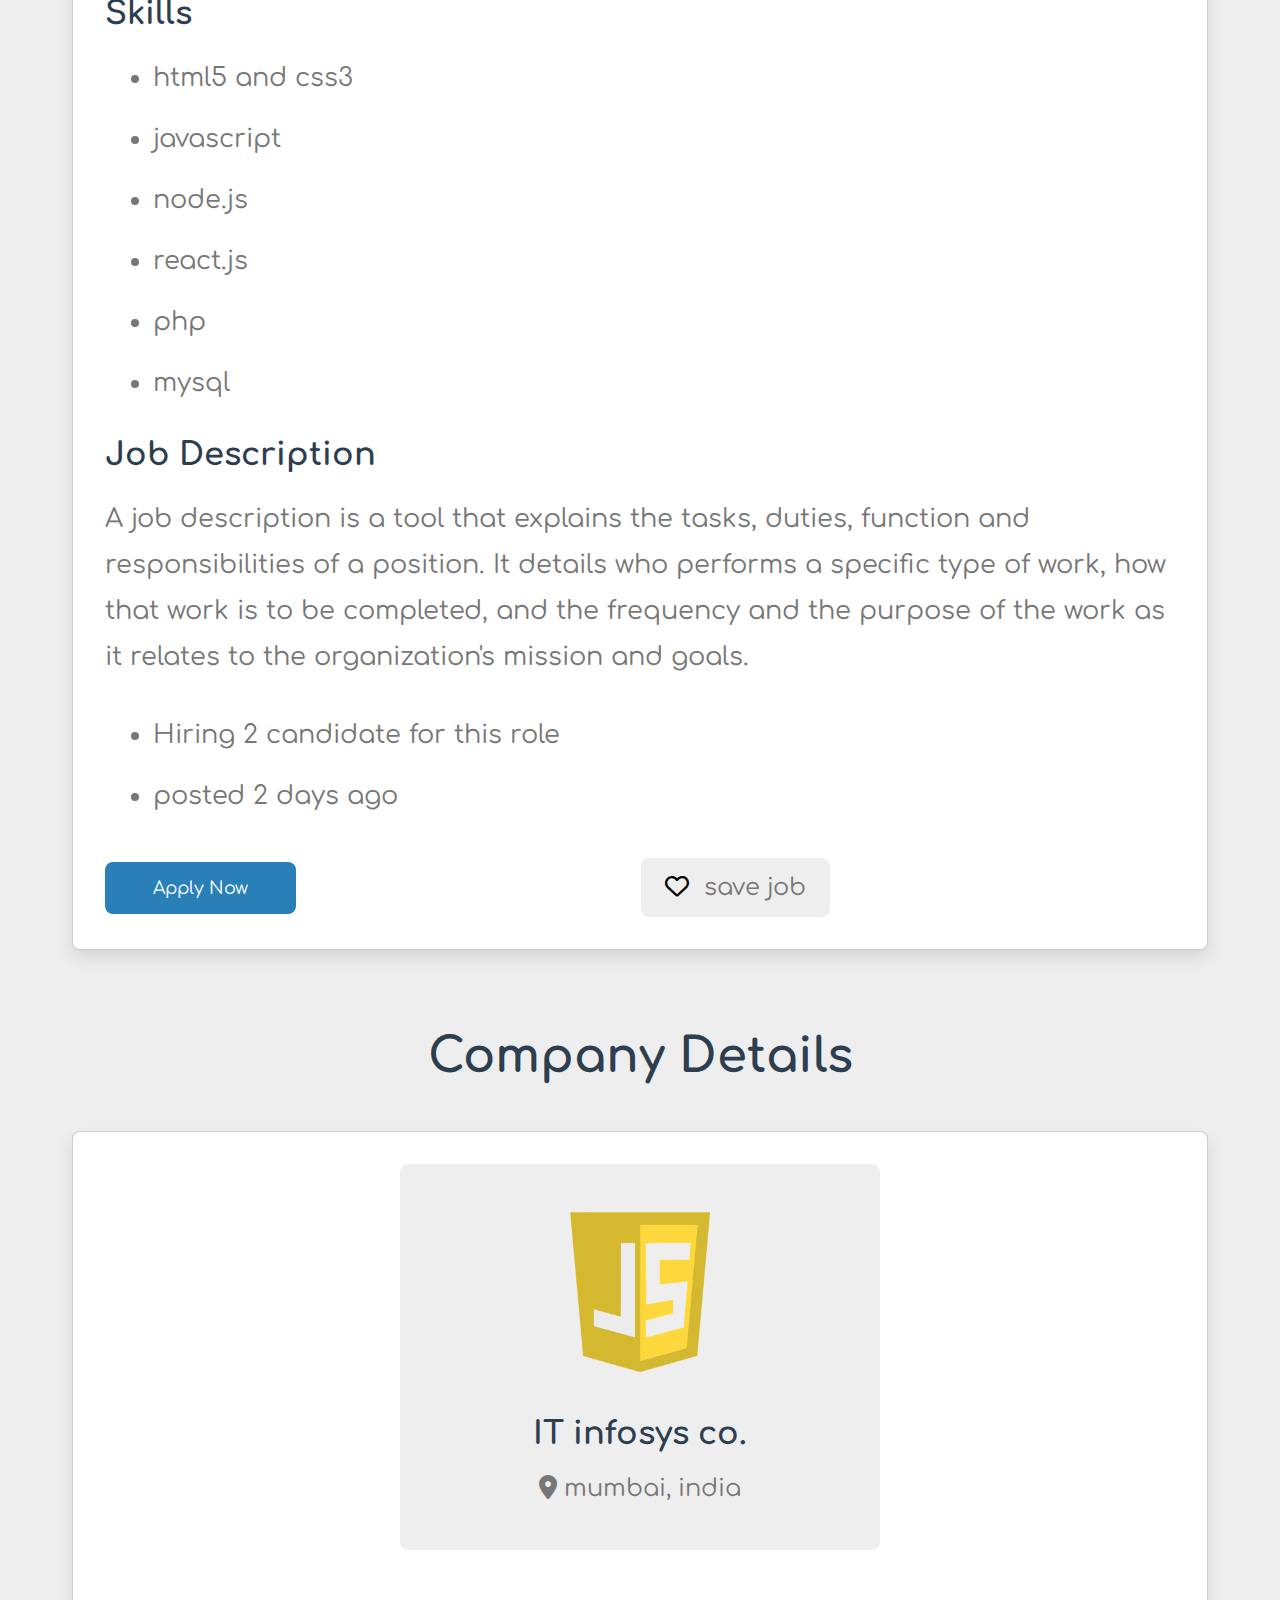
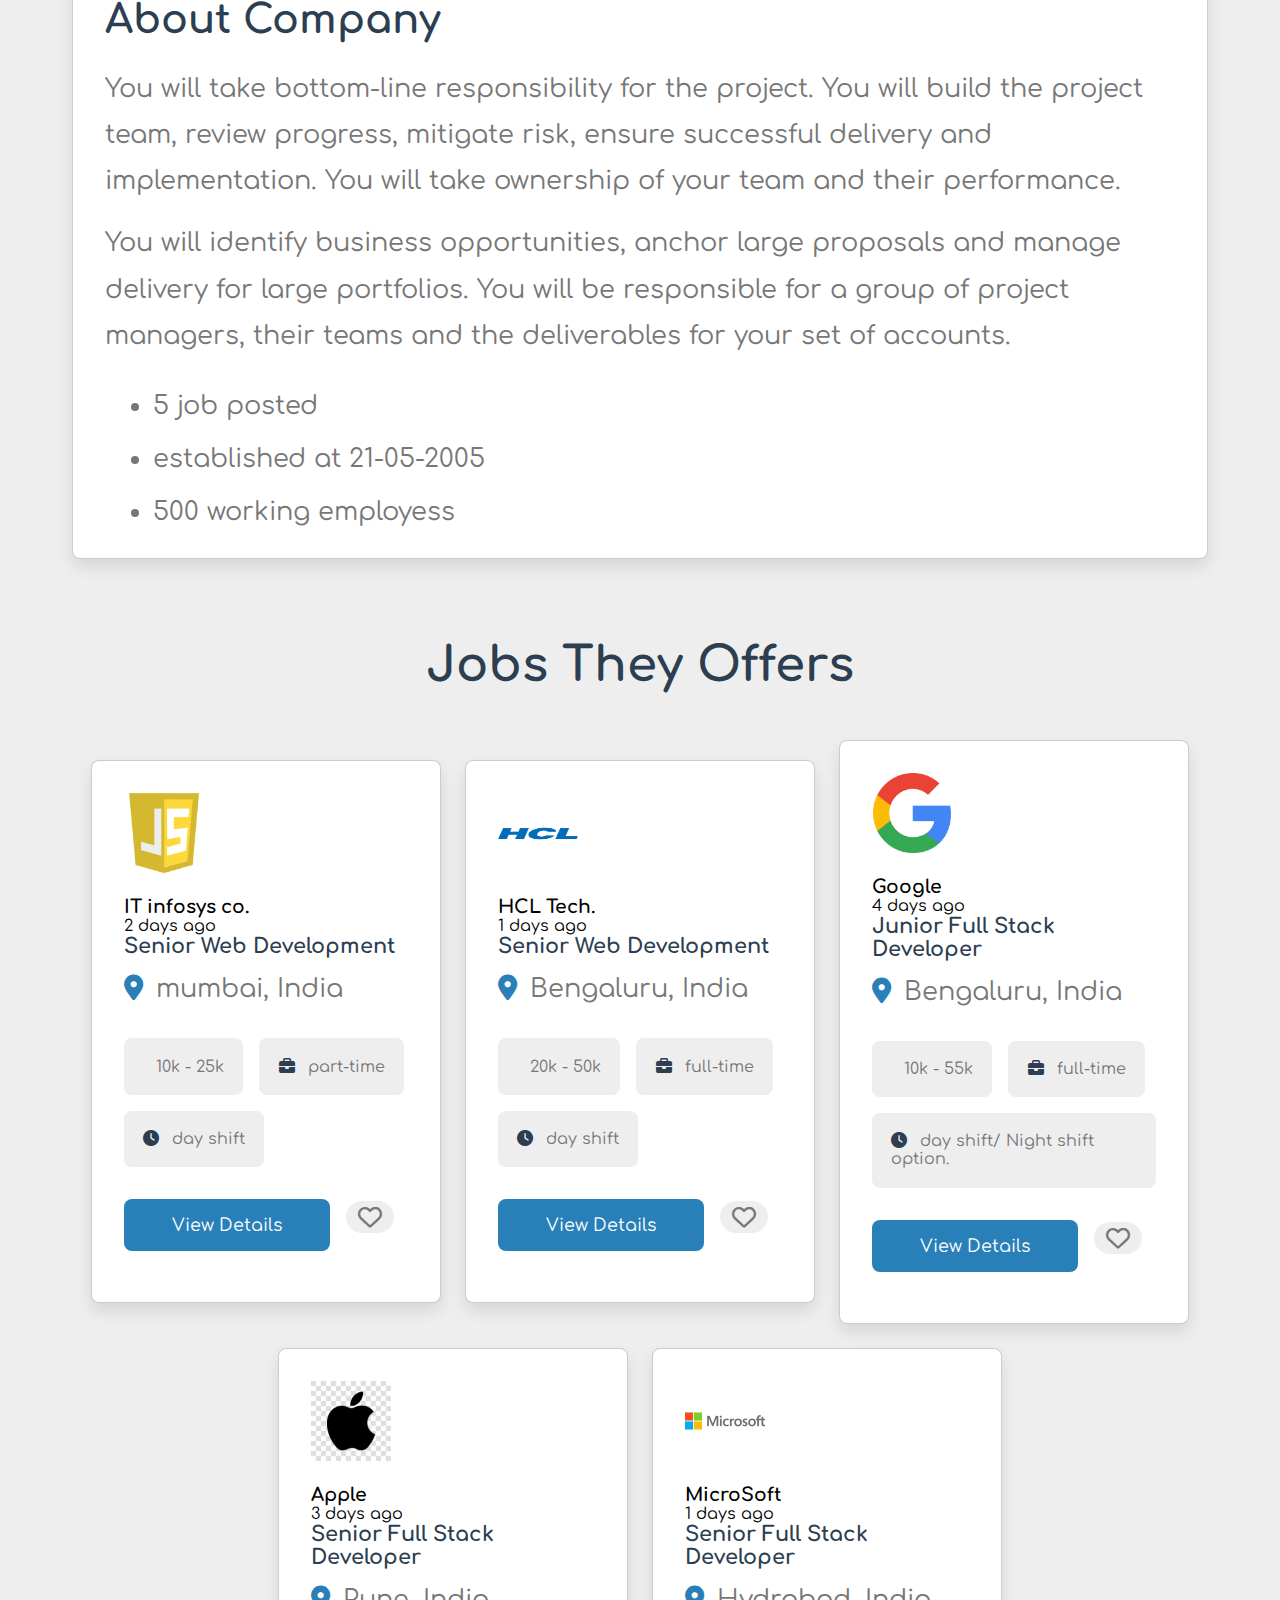
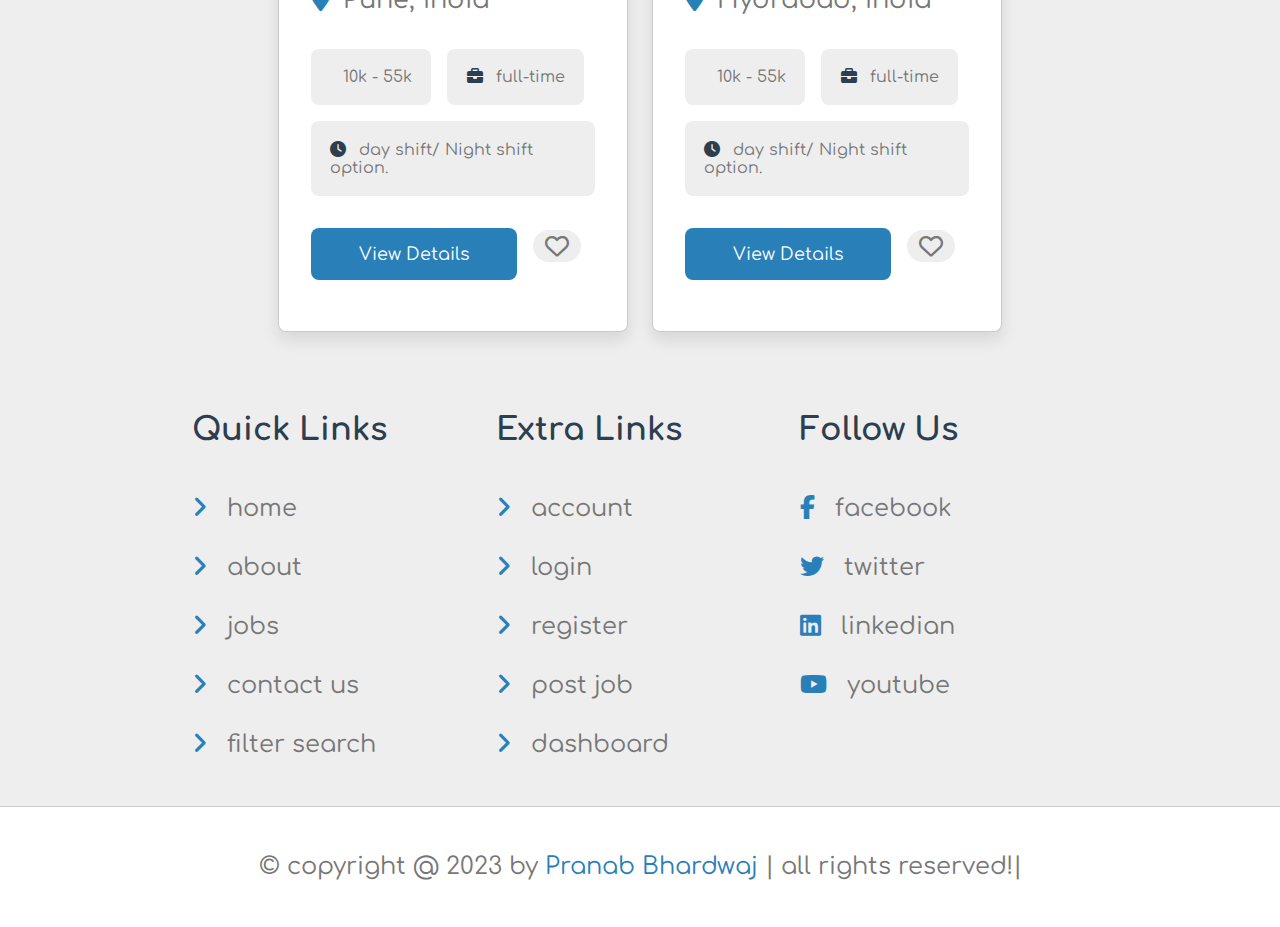
<file: Job/view_job.html>
<!DOCTYPE html>
<html lang="en">

<head>
    <meta charset="UTF-8">
    <meta name="viewport" content="width=device-width, initial-scale=1.0">
    <title>view Job</title>

    <!-- custom css file link -->
    <link rel="stylesheet" href="style.css">


</head>

<body>

    <!-- header section starts -->

    <header class="header">

        <section class="flex">

            <div id="menu-btn" class="fas fa-bars-staggered"></div>

            <a href="" class="logo"><i class="fas fa-briefcase"></i> JobHunt.</a>

            <nav class="navbar">
                <a href="">home</a>
                <a href="">about us</a>
                <a href="">all jobs</a>
                <a href="">contact us</a>
                <a href="">account</a>
            </nav>

            <a href="#" class="btn" style="margin-top: 0;">post jobs</a>

        </section>
    </header>

    <!-- header section ends -->

    <!-- view job section starts -->

    <section class="job-details">

        <h1 class="heading">job details</h1>

        <div class="details">
            <h3>senior web designer</h3>
            <a href="view_company.html">IT infosys co.</a>
            <p><i class="fas fa-map-marker-alt"></i> mumbai, india</p>

            <div class="basic-details">
                <h3>salary</h3>
                <p> 10000 - 2500 per month</p>
                <h3>benefits</h3>
                <p>work from home, health insurance</p>
                <h3>job type</h3>
                <p>part-time</p>
                <h3>schedule</h3>
                <p>day shift</p>
            </div>
            <ul>
                <h3>requirements</h3>
                <li>education : <span>graduate</span></li>
                <li>age : <span>25+</span></li>
                <li>language : <span>hindi, english</span></li>
                <li>experience : <span>3+ years</span></li>
            </ul>
            <ul>
                <h3>qualifications</h3>
                <li>Bachelor's (Preferred)</li>
                <li>PHP: 1 year (Preferred</li>
                <li>web design: 1 year (Preferred)</li>
                <li>WordPress: 1 year (Preferred)</li>
                <li>total work : 3years (Required)</li>
            </ul>
            <ul>
                <h3>skills</h3>
                <li>html5 and css3</li>
                <li>javascript</li>
                <li>node.js</li>
                <li>react.js</li>
                <li>php</li>
                <li>mysql</li>
            </ul>
            <div class="description">
                <h3>job description</h3>
                <p> A job description is a tool that explains the tasks, duties, function and responsibilities of a
                    position. It details who performs a specific type of work, how that work is to be completed, and the
                    frequency and the purpose of the work as it relates to the organization's mission and goals.</p>
                <ul>
                    <li>Hiring 2 candidate for this role</li>
                    <li>posted 2 days ago</li>
                </ul>
            </div>
            <form action="" method="post" class="flex-btn">
                <input type="submit" value="apply now" name="apply" class="btn">
                <button type="submit" class="save"><i class="far fa-heart"></i> <span>save job</span><button>
            </form>
        </div>
    </section>

    <!-- view job section ends -->

    <!-- company details section starts  -->

    <section class="view_company">

        <h1 class="heading">company details</h1>

        <div class="details">

            <div class="info">
                <img src="images/logo1.png" alt="">
                <h3>IT infosys co.</h3>
                <p><i class="fas fa-map-marker-alt"></i> mumbai, india</p>
            </div>

            <div class="description">
                <h3>about company</h3>
                <p>You will take bottom-line responsibility for the project. You will build the project team, review
                    progress, mitigate risk, ensure successful delivery and implementation. You will take ownership of
                    your
                    team and their performance.</p>
                <p>You will identify business opportunities, anchor large proposals and manage delivery for large
                    portfolios. You will be responsible for a group of project managers, their teams and the
                    deliverables
                    for your set of accounts.</p>
            </div>

            <ul>
                <li>5 job posted</li>
                <li>established at 21-05-2005</li>
                <li>500 working employess</li>
            </ul>
        </div>
    </section>
    <!-- company details section ends  -->

    <!-- job section starts -->

    <section class="jobs-container">

        <h1 class="heading">Jobs they offers</h1>

        <div class="box-container">

            <div class="box">
                <div class="company">
                    <img src="images/logo1.png"  alt="">
                </div>
                <h3>IT infosys co.</h3>
                <p>2 days ago</p>
                <h3 class="job-title">senior web development</h3>
                <p class="location"><i class="fas fa-map-marker-alt"></i> <span>mumbai, India</span></p>
                <div class="tags">
                    <p><i class="fas fa-indidan-rupee-sign"></i> <span>10k - 25k</span></p>
                    <p><i class="fas fa-briefcase"></i> <span>part-time</span></p>
                    <p><i class="fas fa-clock"></i> <span>day shift</span></p>

                    <div class="flex-btn">
                        <a href="view_job.html" class="btn">view details</a>
                        <button type="submit" class="far fa-heart" name="save"></button>
                    </div>
                </div>
            </div>


          
       
        <div class="box">
            <div class="company">
                <img src="images/logo6.png"  alt="">
            </div>
            <h3>HCL Tech.</h3>
            <p>1 days ago</p>
            <h3 class="job-title">senior web development</h3>
            <p class="location"><i class="fas fa-map-marker-alt"></i> <span>Bengaluru, India</span></p>
            <div class="tags">
                <p><i class="fas fa-indidan-rupee-sign"></i> <span>20k - 50k</span></p>
                <p><i class="fas fa-briefcase"></i> <span>full-time</span></p>
                <p><i class="fas fa-clock"></i> <span>day shift</span></p>

                <div class="flex-btn">
                    <a href="view_job.html" class="btn">view details</a>
                    <button type="submit" class="far fa-heart" name="save"></button>
                </div>
            </div>
        </div>

        <div class="box">
            <div class="company">
                <img src="images/logo10.webp" alt="">
            </div>
            <h3>Google</h3>
            <p>4 days ago</p>
            <h3 class="job-title">junior Full stack developer</h3>
            <p class="location"><i class="fas fa-map-marker-alt"></i> <span>Bengaluru, India</span></p>
            <div class="tags">
                <p><i class="fas fa-indidan-rupee-sign"></i> <span>10k - 55k</span></p>
                <p><i class="fas fa-briefcase"></i> <span>full-time</span></p>
                <p><i class="fas fa-clock"></i> <span>day shift/ Night shift option.</span></p>

                <div class="flex-btn">
                    <a href="view_job.html" class="btn">view details</a>
                    <button type="submit" class="far fa-heart" name="save"></button>
                </div>

        </div>

       
    </div>

    <div class="box">
        <div class="company">
            <img src="images/logo9.jpg" alt="">
        </div>
        <h3>Apple</h3>
        <p>3 days ago</p>
        <h3 class="job-title">senior Full stack developer</h3>
        <p class="location"><i class="fas fa-map-marker-alt"></i> <span>Pune, India</span></p>
        <div class="tags">
            <p><i class="fas fa-indidan-rupee-sign"></i> <span>10k - 55k</span></p>
            <p><i class="fas fa-briefcase"></i> <span>full-time</span></p>
            <p><i class="fas fa-clock"></i> <span>day shift/ Night shift option.</span></p>

            <div class="flex-btn">
                <a href="view_job.html" class="btn">view details</a>
                <button type="submit" class="far fa-heart" name="save"></button>
            </div>

    </div>

   
</div>

<div class="box">
    <div class="company">
        <img src="images/logo 8.png" alt="">
    </div>
    <h3>MicroSoft</h3>
    <p>1 days ago</p>
    <h3 class="job-title">senior Full stack developer</h3>
    <p class="location"><i class="fas fa-map-marker-alt"></i> <span>Hydrabad, India</span></p>
    <div class="tags">
        <p><i class="fas fa-indidan-rupee-sign"></i> <span>10k - 55k</span></p>
        <p><i class="fas fa-briefcase"></i> <span>full-time</span></p>
        <p><i class="fas fa-clock"></i> <span>day shift/ Night shift option.</span></p>

        <div class="flex-btn">
            <a href="view_job.html" class="btn">view details</a>
            <button type="submit" class="far fa-heart" name="save"></button>
        </div>

</div>


</div>
   
</div>

    </section>

    <!-- job section ends -->













    <!-- footer section starts -->

    <footer class="footer">

        <section class="grid">

            <div class="box">
                <h3>quick links</h3>
                <a href="home.html"><i class="fas fa-angle-right"></i> home</a>
                <a href="about.html"><i class="fas fa-angle-right"></i> about</a>
                <a href="jobs.html"><i class="fas fa-angle-right"></i> jobs</a>
                <a href="contact.html"><i class="fas fa-angle-right"></i> contact us</a>
                <a href="#"><i class="fas fa-angle-right"></i> filter search</a>
            </div>

            <div class="box">
                <h3>extra links</h3>
                <a href="#"><i class="fas fa-angle-right"></i> account</a>
                <a href="login.html"><i class="fas fa-angle-right"></i> login</a>
                <a href="register.html"><i class="fas fa-angle-right"></i> register</a>
                <a href="#"><i class="fas fa-angle-right"></i> post job</a>
                <a href="#"><i class="fas fa-angle-right"></i> dashboard</a>
            </div>

            <div class="box">
                <h3>follow us</h3>
                <a href="#"><i class="fab fa-facebook-f"></i> facebook</a>
                <a href="#"><i class="fab fa-twitter"></i> twitter</a>
                <a href="#"><i class="fab fa-linkedin"></i> linkedian</a>
                <a href="#"><i class="fab fa-youtube"></i> youtube</a>
            </div>

        </section>

        <div class="credit">&copy; copyright @ 2023 by <span>Pranab Bhardwaj</span> | all rights reserved!|</div>

    </footer>



    <!-- footer section ends -->




    <!-- custom js file link -->
    <script src="script.js"></script>

</body>

</html>
</file>
<file: Job/style.css>
/* font awesome cdn link */
@import url('https://cdnjs.cloudflare.com/ajax/libs/font-awesome/6.4.0/css/all.min.css');

/* google fonts cdn link */
@import url('https://fonts.googleapis.com/css2?family=Comfortaa:wght@300;600&family=Open+Sans:ital,wght@0,300;1,400&family=Poppins:wght@400;500;600;700&family=Roboto:ital,wght@0,100;0,300;0,400;1,100;1,300;1,400;1,500&family=Ubuntu:wght@400;500;700&display=swap');

:root {
    --main-color: #2980b9;
    --red: red;
    --lighting-color: #777;
    --light-bg: #eee;
    --black: #2c3e50;
    --white: #fff;
    --box-shadow: 0 .5rem 1rem rgba(0, 0, 0, .1);
    --border: .1rem solid rgba(0, 0, 0, .2);
}

* {
    font-family: 'Comfortaa', cursive;
    margin: 0;
    padding: 0;
    box-sizing: border-box;
    text-decoration: none;
    outline: none;
    border: none;
}

*::selection {
    background-color: var(--main-color);
    color: var(--white);
}

::-webkit-scrollbar {
    width: 1rem;
    height: .5rem;
}

::-webkit-scrollbar-track {
    background-color: transparent;
}

::-webkit-scrollbar-thumb {
    background-color: var(--main-color);
}

html {
    font: 62.5%;
    overflow-x: hidden;
    scroll-padding-top: 7rem;
    scroll-behavior: smooth;
}

body {
    background-color: var(--light-bg);
}

section {
    padding: 2rem;
    margin: 0 auto;
    max-width: 1200px;
}

.heading{
    text-align: center;
    margin-bottom: 2rem;
    font-size: 3rem;
    color: var(--black);
    text-transform: capitalize;
    padding: 1rem 0;
}

.section-title{
    border-top: 1rem solid var(--main-color);
    border-bottom: 1rem solid var(--main-color);
    background-color: var(--black);
    color: var(--white);
    text-align: center;
    padding: 2rem 1rem;
    font-size: 5rem;
    text-transform: capitalize;
}

.btn {
    display: inline-block;
    margin-top: 1rem;
    padding: 1rem 3rem;
    cursor: pointer;
    font-size: 1.1rem;
    color: var(--white);
    background-color: var(--main-color);
    border-radius: .5rem;
    text-transform: capitalize;
    text-align: center;
}

.btn:hover {
    background-color: black;
}

.flex-btn{
    display: flex;
    align-items: center;
    justify-content: space-between;
    column-gap: 1rem;
    flex-wrap: wrap;
}

.header {
    position: sticky;
    top: 0;
    left: 0;
    right: 0;
    background-color: var(--white);
    box-shadow: var(--box-shadow);
    z-index: 1000;
}

.header .flex {
    position: relative;
    display: flex;
    align-items: center;
    justify-content: space-between;
}

#menu-btn {
    font-size: 2rem;
    color: var(--black);
    display: none;
    cursor: pointer;
}

.header .flex .logo {
    font-size: 2.2rem;
    color: var(--black);
}

.header .flex .logo i {
    margin-right: .2rem;
    color: var(--lighting-color);
}

.header .flex .navbar a {
    display: inline-block;
    padding: .2rem 1rem;
    font-size: 1.3rem;
    color: var(--lighting-color);
    border-radius: .5rem;
    text-transform: capitalize;
}

.header .flex .navbar a:hover {
    background-color: var(--main-color);
    color: var(--white);
}

.home-container{
    background: url(images/home\ 1.jpg), rgba(0,0,0,.7) no-repeat;
    background-size: cover;
    background-position: center;
    background-attachment: fixed;
    background-blend-mode: color;
}

.home-container .home{
   min-height: 80vh;
   display: flex;
   align-items: center;
   justify-content: center; 
}

.home-container .home form{
    background-color: var(--white);
    width: 50rem;
    border-radius: .5rem;
    padding: 2rem;
    text-align: center;
}

.home-container .home form h3{
    font-size: 2.5rem;
    color: var(--black);
    margin-bottom: 1rem;
    text-transform: capitalize;
}

.home-container .home form p{
    text-align: left;
    font-size: 1.6rem;
    color: var(--lighting-color);
    padding-top: 1rem;
}

.home-container .home form p span{
    color: var(--red);
}

.home-container .home form .input{
    width: 100%;
    border-radius: .5rem;
    margin: 1rem 0;
    background-color: var(--light-bg);
    padding: 1.4rem;
    font-size: 1.8rem;
    color: var(--black);
}

.category .box-container{
    display: grid;
    grid-template-columns: repeat(auto-fit, 20rem);
    justify-content: center;
    align-items: flex-start;
    gap: 1.5rem;
}

.category .box-container .box{
  border-radius: .5rem;
  box-shadow: var(--box-shadow);
  border: var(--border);
  padding: 1.2rem;
  backdrop-filter: var(--white);
  display: flex;
  align-items: center;
  gap: 2rem;
}

.category .box-container .box i{
    height: 5rem;
    width: 5rem;
    line-height: 2rem;
    font-size: 1.8rem;
    color: var(--black);
    border-radius: .5rem;
    background-color: var(--light-bg);
    text-align: center;
}

.category .box-container .box h3{
    font-size: 1.3rem;
    text-transform: capitalize;
    color: var(--black);
    padding-bottom: .5rem;
}

.category .box-container .box span{
    color: var(--lighting-color);
    font-size: 1.6rem;
}

.category .box-container .box:hover{
    background-color: rgb(96, 112, 233);
}

.category .box-container .box:hover h3{
    color: var(--white);
}

.category .box-container .box:hover span{
    color: var(--white);
}

.category .box-container .box:hover i{
    color: var(--black);
    background-color: white;
}

.jobs-container .box-container{
    display: flex;
    flex-wrap: wrap;
    gap: 1.5rem;
    align-items: center;
    justify-content: center;
}

.jobs-container .box-container .box{
    background-color: var(--white);
    width: 350px;
    border-radius: .5rem;
    border: var(--border);
    padding: 2rem;
    box-shadow: var(--box-shadow);
    overflow-x: hidden;
}

.jobs-container .box-container .box .company{
    display: flex;
    align-items: center;
    gap: 1rem;
    margin-bottom: 1.5rem;
}

.jobs-container .box-container .box .company img{
    height: 5rem;
    width: 5rem;
    object-fit: contain;
}

.jobs-container .box-container .box .company h3{
    font-size: 1.5rem;
    color: var(--black);
    text-overflow: ellipsis;
    overflow-x: hidden;
    text-transform: capitalize;
    padding-bottom: .5rem;
}

.jobs-container .box-container .box .company p{
    color: var(--lighting-color);
    font-size: 1.5rem;
}


  .jobs-container .box-container .box .job-title{
    font-size: 1.3rem;
    color: var(--black);
    text-transform: capitalize;
    overflow-x: hidden;
    text-overflow: ellipsis;
} 

.jobs-container .box-container .box .location{
    padding: 1rem 0;
    font-size: 1.6rem;
    color: var(--lighting-color);
}

.jobs-container .box-container .box .location i{
    margin-right: .3rem;
    color: var(--main-color);
}

.jobs-container .box-container .box .tags{
    display: flex;
    flex-wrap: wrap;
    gap: 1rem;
    margin: 1.2rem 0;
} 

.jobs-container .box-container .box .tags p{
    padding: 1.2rem;
    border-radius: .5rem;
    background-color: var(--light-bg);
    font-size: 1rem;
    color: var(--lighting-color);
}

.jobs-container .box-container .box .tags p i{
    margin-right: .5rem;
    color: var(--black);
}

.jobs-container .box-container .box .fa-heart{
    background-color: var(--light-bg);
    border-radius: 1.5rem;
    color: var(--lighting-color);
    font-size: 1.5rem;
    cursor: pointer;
    height: 2rem;
    width: 3rem;
    line-height: 2rem;
}

.jobs-container .box-container .box .fa-heart:hover{
    background-color: var(--black);
    color: var(--white);
}


.about img{
width: 100%;
margin-bottom: 1.5rem;
}

.about .box{
    background-color: var(--white);
    border-radius: .5rem;
    border: var(--border);
    padding: 2rem;
    box-shadow: var(--box-shadow);
}

.about .box h3{
    font-size: 2.5rem;
    color: var(--black);
    margin-bottom: 1rem;
    text-transform: capitalize;
}

.about .box p{
    padding: 1rem 0;
    line-height: 1.8;
    color: var(--lighting-color);
    font-size: 1.6rem;
}



.reviews .box-container{
    display: flex;
    gap: 1.5rem;
    align-items: center;
    justify-content: center;
    flex-wrap: wrap;
}

.reviews .box-container .box{
    height: 500px;
    width: 300px;
    background-color: var(--white);
    box-shadow: var(--box-shadow);
    border: var(--border);
    border-radius: .5rem;
    padding: 2rem;
}

.reviews .box-container .box {
    margin-bottom: 1.5rem;
}

.reviews .box-container .box  i{
    color: rgb(88, 88, 116);
    font-size: 1.2rem;
}

.reviews .box-container .box .job-title{
    text-transform: capitalize;
    font-size: 3rem;
    color: var(--black);
    text-align: right;
}

.reviews .box-container .box p{
    text-align: right;
    font-size: 0.8rem;
    color: var(--lighting-color);
    padding: 8px 0;
    line-height: 1rem;
}

.reviews .box-container .box .user{
    display: grid;
    gap: 0.5rem;
    margin-top: 1rem;
    align-items: center;
}

.reviews .box-container .box .user img{
    height: 5rem;
    width: 5rem;
    border-radius: 50%;
    object-fit: cover;
}

.reviews .box-container .box .user h3{
    color: var(--lighting-color);
    color: var(--black);
    margin-bottom: .1rem;
    text-transform: capitalize;
}

.reviews .box-container .box .user span{
    color: var(--lighting-color);
    font-size: 1rem;
}

.job-filter form{
    background-color: var(--white);
    box-shadow: var(--box-shadow);
    border: var(--border);
    border-radius: .5rem;
    padding: 2rem;  
}

.job-filter form .flex{
    display: flex;
    flex-wrap: wrap;
    column-gap: 1rem;
}


.job-filter form .flex .box{
    flex: 1 1 20rem;
}

.job-filter form .flex .box p{
    font-size: 1.6rem;
    color: var(--lighting-color);
}

.job-filter form .flex .box p span{
    color: var(--red);
}

.job-filter form .flex .box .input{
    width: 100%;
    border-radius: .5rem;
    padding: 1.4rem;
    color: var(--black);
    margin: 1rem 0;
    background-color: var(--light-bg);
    font-size: 1.8rem;
}

.job-filter form .dropdown-container{
    margin-top: 1rem;
    display: flex;
    flex-wrap: wrap;
    gap: 1rem;
}

.job-filter form .dropdown-container .dropdown{
    flex: 1 1 7rem;
    position: relative;
}

.job-filter form .dropdown-container .dropdown .output{
    width: 100%;
    background: whitesmoke;
    border-radius: .5rem;
    padding: 1.4rem;
    font-size: 1rem;
    color: var(--black);
    text-align: center;
    user-select: none;
    cursor: pointer;
}

.job-filter form .dropdown-container .dropdown .output:placeholder-shown{
    text-transform: capitalize;
}

.job-filter form .dropdown-container .dropdown .lists{
    position: absolute;
    top: 100%; left: 0; right: 0;
    background-color: var(--white);
    border-radius: .5rem;
    background-color: var(--white);
    border: var(--border);
    box-shadow: var(--box-shadow);
    z-index: 10;
   transform: scaleY(0);
    transform-origin: top;
}

.job-filter form .dropdown-container .dropdown .lists .items{
    padding: 0.8rem 1.4rem;
    border-radius: .5rem;
    font-size: 1rem;
    color: var(--black);
    cursor: pointer;
}

.job-filter form .dropdown-container .dropdown .lists .items:hover{
    background-color: var(--light-bg);
}

.job-filter form .dropdown-container .dropdown .lists:hover,
.job-filter form .dropdown-container .dropdown .hover .lists,
.job-filter form .dropdown-container .dropdown .output:focus + .lists,
.job-filter form .dropdown-container .dropdown .output:focus + .lists{
    transform: scaleY(1);
    transition: .2s linear;
}

.job-details .details{
    background-color: var(--white);
    border-radius: .5rem;
    border: var(--border);
    padding: 2rem;
    box-shadow: var(--box-shadow);
    overflow-x: hidden;
}

.job-details .details h3{
    margin-bottom: 1rem;
    font-size: 2rem;
    color: var(--black);
    text-transform: capitalize;
    overflow-x: hidden;
    text-overflow: ellipsis;
}

.job-details .details .job-info a{
    display: block;
    font-size: 1.5rem;
    color: var(--main-color);
    margin: .5rem 0;
}

.job-details .details .job-info a:hover{
    text-decoration: underline;
}

.job-details .details .job-info p{
    padding: 1rem 0;
    font-size: 1.6rem;
    color: var(--lighting-color);
}

.job-details .details .basic-details{
    background-color: var(--light-bg);
    margin: 1.5rem 0;
    border-radius: .5rem;
    padding: 2rem;
    padding-bottom: 0;
}

.job-details .details .basic-details p{
    color: var(--lighting-color);
    padding-bottom: 2rem;
    font-size: 1.6rem;
}

.job-details .details ul{
    margin: 1rem 0;
}

.job-details .details ul li{
    padding: 1rem 0;
    font-size: 1.6rem;
    color: var(--lighting-color);
    margin-left: 3rem;
}


.job-details .details .description{
    margin-top: 1.5rem;
}

.job-details .details .description p{
    font-size: 1.6rem;
    color: var(--lighting-color);
    line-height: 1.8;
    padding: .5rem 0;
}

.job-details .details .save{
    background-color: var(--light-bg);
    border-radius: .5rem;
    padding:1rem 1.5rem;
    cursor: pointer;
    font-size: 1.5rem;
    margin-top: 1rem;
}

.job-details .details .save:hover{
    background-color: rgb(163, 163, 173);
}

.job-details .details .save i{
    margin-right: .5rem;
    color: black;
}

.job-details .details .save span{
    color: var(--lighting-color);
}

.job-details .details .save:hover i{
    color: var(--white);
}

.job-details .details .save:hover span{
    color: var(--white);
}

.view_company .details{
    background-color: var(--white);
    box-shadow: var(--box-shadow);
    border: var(--border);
    border-radius: .5rem;
    background-color: var(--white);
    padding: 2rem;
}

.view_company .details .info{
    max-width: 30rem;
    margin: 0 auto;
    border-radius: .5rem;
    background-color: var(--light-bg);
    padding: 3rem 2rem;
    text-align: center;
}

.view_company .details .info img{
    height: 10rem;
    width: 10rem;
    object-fit: contain;
    margin-bottom: 1rem;
}

.view_company .details .info h3{
    padding: 1.5rem 0;
    font-size: 2rem;
    color: var(--black);
}

.view_company .details .info p{
    font-size: 1.5rem;
    color: var(--lighting-color);
}

.view_company .details .description{
    margin-top: 2rem;
}

.view_company .details .description h3{
    font-size: 2.5rem;
    color: var(--black);
    padding: 1rem 0;
    text-transform: capitalize;
}

.view_company .details .description P{
    padding: .5rem 0;
    font-size: 1.6rem;
    color: var(--lighting-color);
    line-height: 1.8;
}

.view_company .details ul li{
margin-left: 3rem;
font-size: 1.6rem;
color: var(--lighting-color);
padding-top: 1.5rem;
}

.contact .box-container{
    display: grid;
    grid-template-columns: repeat(auto-fit, 20rem);
    gap: 1.5rem;
    align-items: center;
    justify-content: center;
}

.contact .box-container .box{
    background-color: var(--white);
    border: var(--border);
    border-radius: .5rem;
    box-shadow: var(--box-shadow);
    padding:3rem 2rem;
    text-align: center;
}

.contact .box-container .box i{
    height: 4rem;
    width: 3rem;
    line-height: 3rem;
    font-size: 2rem;
    color: var(--white);
    background-color: var(--black);
    border-radius: .5rem;
    margin-bottom: 2rem;
}

.contact .box-container .box a{
 display: block;
 padding-top: .5rem;
 font-size: 1rem;
 color: var(--lighting-color);
 line-height: 1;
}

.contact form{
    margin-top: 2rem;
    background-color: var(--white);
    border: var(--border);
    border-radius: .5rem;
    box-shadow: var(--box-shadow);
    padding:2rem;
    text-align: center;
}

.contact form h3{
    font-size: 2.5rem;
    color: var(--black);
    text-transform: capitalize;
    margin-bottom: 1rem;
}

.contact form .flex{
    display: flex;
    flex-wrap: wrap;
    column-gap: 1rem;  
}

.contact form .flex .box{
    flex: 1 1 30rem;
}

.contact form .input{
    width: 100%;
    border-radius: .5rem;
    padding: 1.5rem;
    color: var(--black);
    font-size: 1.5rem;
    background-color: var(--light-bg);
    margin: 1rem 0;
}

.contact form p{
    text-align: left;
    font-size: 1.5rem;
    padding-top: 1rem;
    color: var(--lighting-color);
}

.contact form p span{
    color: red;
}

.contact form textarea{
    height: 15rem;
    resize: none;
}

.account-form-container{
    background: url(images/login\ 1.jpg), rgba(0,0,0,.7) no-repeat;
    background-size: cover;
    background-position: center;
    background-attachment: fixed;
    background-blend-mode: color;
}

.account-form-container .account-form{
    min-height: 80vh;
    display: flex;
    align-items: center;
    justify-content: center;
}

.account-form-container .account-form form{
    background-color: var(--white);
    border-radius: .5rem;
    width: 40rem;
    padding:3rem 2rem;
    text-align: center;
}

.account-form-container .account-form form h3{
  font-size: 2rem;
  color: var(--black);
  text-transform: capitalize;
  margin-bottom: 1rem;
}

.account-form-container .account-form form .input{
    width: 100%;
    margin: 1rem 0;
    font-size: 1.3rem;
    padding: 1rem;
    background-color: var(--light-bg);
    border-radius: .5rem;
}

.account-form-container .account-form form p{
    padding: 1rem 0;
    font-size: 1.5rem;
    color: var(--lighting-color);
}

.account-form-container .account-form form p a{
    color: var(--main-color);
}

.account-form-container .account-form form p a:hover{
    color: var(--black);
    text-decoration: underline;
}































.footer .grid{
    display: grid;
    grid-template-columns: repeat(auto-fit, 18rem);
    gap: 1rem;
    justify-content: center;
    align-items: flex-start;
}

.footer .grid .box h3{
    font-size: 2rem;
    color: var(--black);
    margin: 1rem 0;
    padding-bottom: 1rem;
    text-transform: capitalize;
}

.footer .grid .box a{
    display: block;
    padding: 1rem 0;
    font-size: 1.5rem;
    color: var(--lighting-color);
}

.footer .grid .box a i{
    color: var(--main-color);
    margin-right: .8rem;
    transition: .2s linear;
}

.footer .grid .box a:hover i{
    margin-right: 2rem;
}

.footer .credit{
    text-align: center;
    padding: 3rem 2rem;
    border-top: var(--border);
    background-color: var(--white);
    font-size: 1.5rem;
    color: var(--lighting-color);
    line-height: 1.5rem;
}

.footer .credit span{
    color: var(--main-color);
    text-transform: capitalize;
}





























/* media queries */

@media (max-width:991px){

    html {
        font-size: 55%;
    }

    .section-title{
       font-size: 5rem; 
    }
}

@media (max-width:768px) {

    #menu-btn {
        display: inline-block;
    }

    .header .flex .navbar {
        position: absolute;
        top: 99%;
        left: 0;
        right: 0;
        border-top: var(--border);
        background-color: var(--white);
        padding: 1rem .5rem;
        clip-path: polygon(0 0, 100% 0, 100% 0, 0 0);
        transition: .2s linear;
    }

    .header .flex .navbar.active{
        clip-path: polygon(0 0, 100% 0, 100% 100%, 0 100%);
    }

    .header .flex .navbar a {
        display: block;
        padding: 1.5rem 2rem;
        font-size: 1.4rem;
    }

    .category .box-container{
       grid-template-columns: repeat(auto-fit, 16.5rem); 
    }

    .category .box-container .box{
        flex-flow: column;
        text-align: center;
    }

    .section-title{
        font-size: 4rem;
        padding: 4rem 2rem;
    }

    .reviews .box-container .box{
        height: 300px;
        width: 200px;
        background-color: var(--white);
        box-shadow: var(--box-shadow);
        border: var(--border);
        border-radius: .5rem;
        padding: 2rem;
    }
}

@media (max-width:450px) {

    html {
        font-size: 50%;
    }
    .header .flex .navbar a {
        display: block;
        padding: 1.5rem 2rem;
        font-size: 1.4rem;

    }
  
    .section-title{
        font-size: 3.5rem;
    }

    .reviews .box-container .box{
        height: 300px;
        width: 300px;
        background-color: var(--white);
        box-shadow: var(--box-shadow);
        border: var(--border);
        border-radius: .5rem;
        padding: 2rem;
    }

}
</file>
